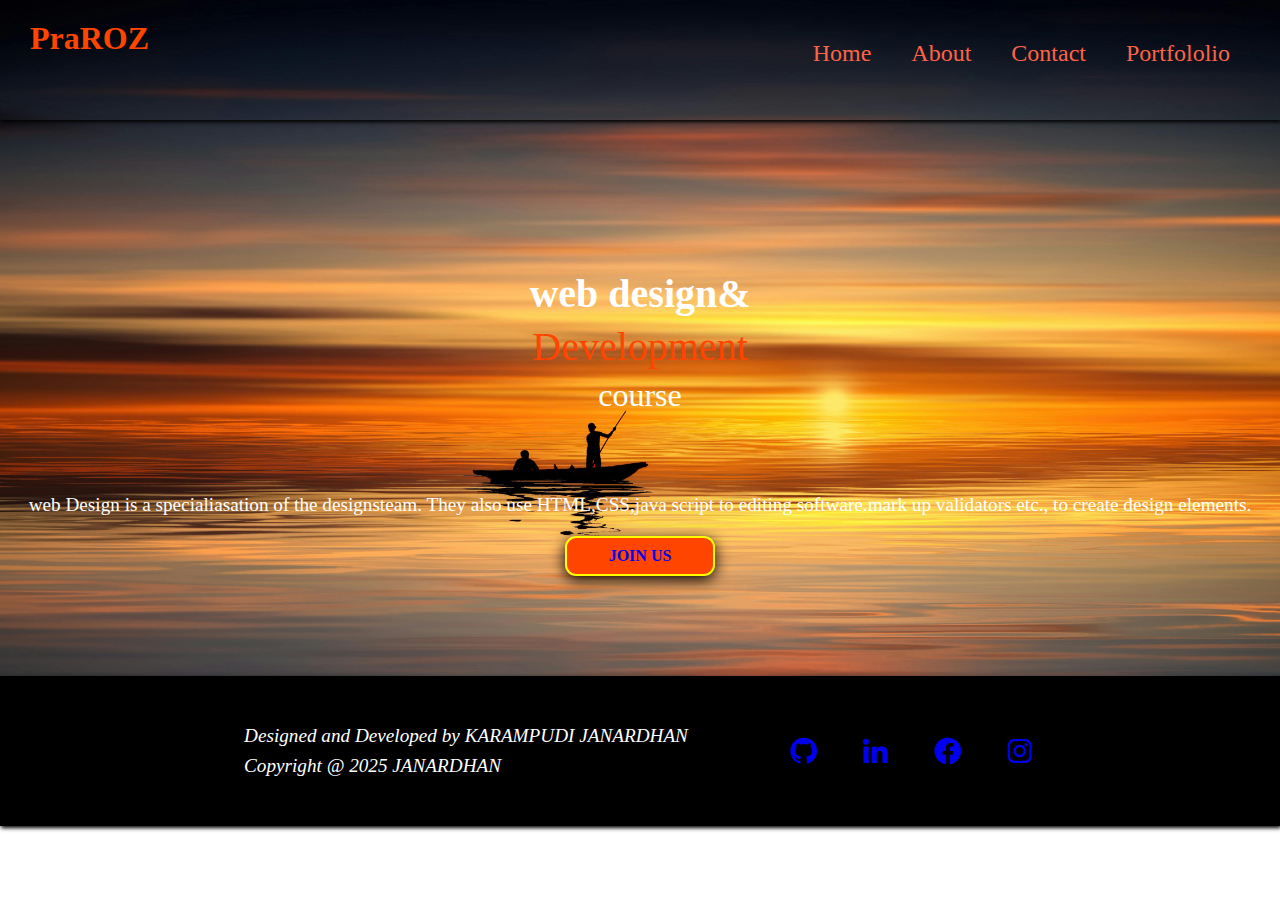
<file: index.html/index.html>
<!DOCTYPE html>
<html lang="en">
<head>
    <meta charset="UTF-8">
    <meta name="viewport" content="width=device-width, initial-scale=1.0">
    <title>Document</title>
    <link href='https://unpkg.com/boxicons@2.1.4/css/boxicons.min.css' rel='stylesheet'>
    <style>
        *{
    margin: 0;
    padding: 0;
    box-sizing: border-box;
    font-family: Cambria, Cochin, Georgia, Times, 'Times New Roman', serif;
}
body{
    background-image: url(janardhana.jpg);
    background-size: cover;
    align-items: center;
    justify-content: center;
    background-repeat: no-repeat;
    background-position: center;

}
header{
    display: flex;
    flex-direction: row;
    flex-wrap: wrap;
    justify-content: space-between;
    width: 100%;
    height: 120px;
    padding: 20px 30px;
    box-shadow: 1px 2px 4px;
    
}
.checkbut {
    font-size: 2.5rem;
    color:tomato;
    display: none;
    float: right;
}
#check{
    display: none;
}
nav{
    display: flex;
    flex-direction: row;
     justify-content: space-between;
   }
   
   nav a{
     font-size: 1.5rem;
     text-decoration: none;
     cursor: pointer;
     color:tomato;
     display: flex;
     padding: 20px;
   
   }
a:hover,a.active{
    background: none;
    color: #0082e6;
}
.tt{
    color: orangered;
    font-size: 2rem;
    font-weight: 600;
    
}
nav a:hover{
    color:lime;
}
.jana{
    width: 180px;
    height: 35px;
    position: relative;
    border: 2px solid orangered;
    background: transparent;
    font-size: 1rem;
    font-weight: 500;
    text-decoration: none;
    margin-left: 20px;
    padding: 10px;
    color: black;
}
.jana:hover{
background-color: aquamarine;
}
.bt{
    width: 100px;
    height: 36px;
    border: 2px solid orangered;
    background-color:white;
    color:black;
    margin-right: 30px;
    font-size: 1rem;
    font-weight: 700;
}
.bt:hover{
    background-color: tomato;
}
.bt:focus{
    outline: none;
}
.jana:focus{
    outline: none;
}
.janardhan{
    color:white;
    font-size: 1.1rem;
    font-weight: 400;  
    display: flex;
    flex-direction: column;
    justify-content: center;
    align-items: center;
    margin-top: 150px;
}
.janardhan p{
    font-size: 1.2rem;
    display: flex;
    justify-content: center;
    padding: 20px 20px;
    gap: 30px;
    justify-items: center;
    margin-top: 60px;
}
.janardhan a{
    text-decoration: none;
}
.aa{
    color:white;
    font-size: 2.5rem;
    font-weight: 600;
}
.bb{
    color:orangered;
    font-size: 2.5rem;
    font-weight: 500;
    line-height: 60px;     
}
.cc{
    color: #fff;
    font-size: 2rem;
    font-weight: 500;
}
.janardhan button{
    width: 150px;
    height: 40px;
    border: 2px solid yellow;
    border-radius: 11px;
    background-color: orangered;
    font-family: 'Segoe UI', Tahoma, Geneva, Verdana, sans-serif;
    font-size: 1rem;
    font-weight: 600;
  box-shadow: 0 4px 15px ;
  animation: shake 0.5s infinite;
}
@keyframes shake {
  0%, 100% { transform: translateX(0); }
  25% { transform: translateX(-5px); }
  50% { transform: translateX(5px); }
  75% { transform: translateX(-5px); }
}


.janardhan button:hover {
  animation: none;
}
.footer{
    display: flex;
    flex-direction: row;
    flex-wrap: wrap;
    justify-content: center;
    align-items: center;
    background-color: black;
    width: 100%;
    margin-top: 100px;
    height: 150px;
    box-shadow: 1px 2px 4px;
}
.footer p{
    color: #fff;
    font-size: 1.2rem;
    font-style: oblique;
    line-height: 30px;

}
.icons-footer{
    display: flex;
    flex-direction: row;
    flex-wrap: wrap;
    justify-content: center;
    justify-content: space-around;
    gap: 40px;
    margin-left: 100px;
}
.icons-footer a{
    font-size: 2rem;
    display: flex;
    justify-content: space-around;
    text-decoration: none;
}


@media only screen and (max-width: 890px) {
    .checkbut {
        font-size: 2.9rem;
        color: tomato;
        display: block;
        position: relative;
        margin-left: 100px;
    }
      .search{
        display: none;
      }
      #check{
        display: none;
      }
      nav{
       display: flex;
       flex-direction: row;
       flex-wrap: wrap;
        position: relative;
          left: -130%;
          transition: all .5s;
          top: 40px;
      }
      nav a{
      font-size: 1.5rem;
      padding: 10px;
      display: flex;
      flex-direction: row;
      flex-wrap: wrap;
      margin-top: 50px;
      color: blue;
    
      
        
      }
      #check:checked~nav{
       left: 0px;
      }
      .janardhan p{
        font-size: 1.1rem;
      }
      .janardhan{
        margin-top: 270px;
    }
    .footer p{
    color: #fff;
    font-size: 1.1rem;
    font-style: oblique;
    padding: 0px 20px;

}
.icons-footer{
    display: flex;
    flex-direction: row;
    flex-wrap: wrap;
    justify-content: center;
    justify-content: space-around;
    gap: 40px;
    margin-left: 0px;
}
.icons-footer a{
    font-size: 2rem;
    display: flex;
    justify-content: space-around;
    text-decoration: none;
    gap: 20px;
}

}
    </style>
</head>
<body>
    <header>
        <h1 class="tt">PraROZ</h1>
        <input type="checkbox" id="check"></input>
        <label for="check" class="checkbut">
        <i class='bx bx-menu'></i>
        </label>
        <nav>
            <a href="index.html">Home</a>
            <a href="index5.html">About</a>
            <a href="index8.html">Contact</a>
            <a href="index10.html">Portfololio</a>
        </nav>
        </header>
    <div class="janardhan">
        <h1 class="aa">web design&</h1>
        <h1 class="bb">Development</h1>
        <h1 class="cc">course</h1>
        <p>web Design is a specialiasation of the designsteam.
        They also use HTML,CSS,java script to editing software.mark up validators etc.,
        to create design elements.</p>
        <button ><a href="index1.html">JOIN US</a></button>
        </div>
<footer class="footer">
   <p> Designed and Developed by KARAMPUDI JANARDHAN<br> Copyright @ 2025 JANARDHAN</p>
   <div class="icons-footer">
   <a href="https://github.com/"> <i class='bx bxl-github'></i></a>
    <a href="https://www.linkedin.com/in/karampudijanardhan/?lipi=urn%3Ali%3Apage%3Ad_flagship3_profile_view_base%3Bq62CykuvS3eGjBbsawhafw%3D%3D"><i class='bx bxl-linkedin' ></i></a>
    <a href="https://www.facebook.com/janardhan.karampodi?mibextid=ZbWKwL"><i class='bx bxl-facebook-circle'></i></a>
    <a href="https://www.instagram.com/invites/contact/?igsh=mcwstenxb99o&utm_content=mne9s7f"><i class='bx bxl-instagram'></i></a>
   </div>
</footer>
</body>
</html>
</file>
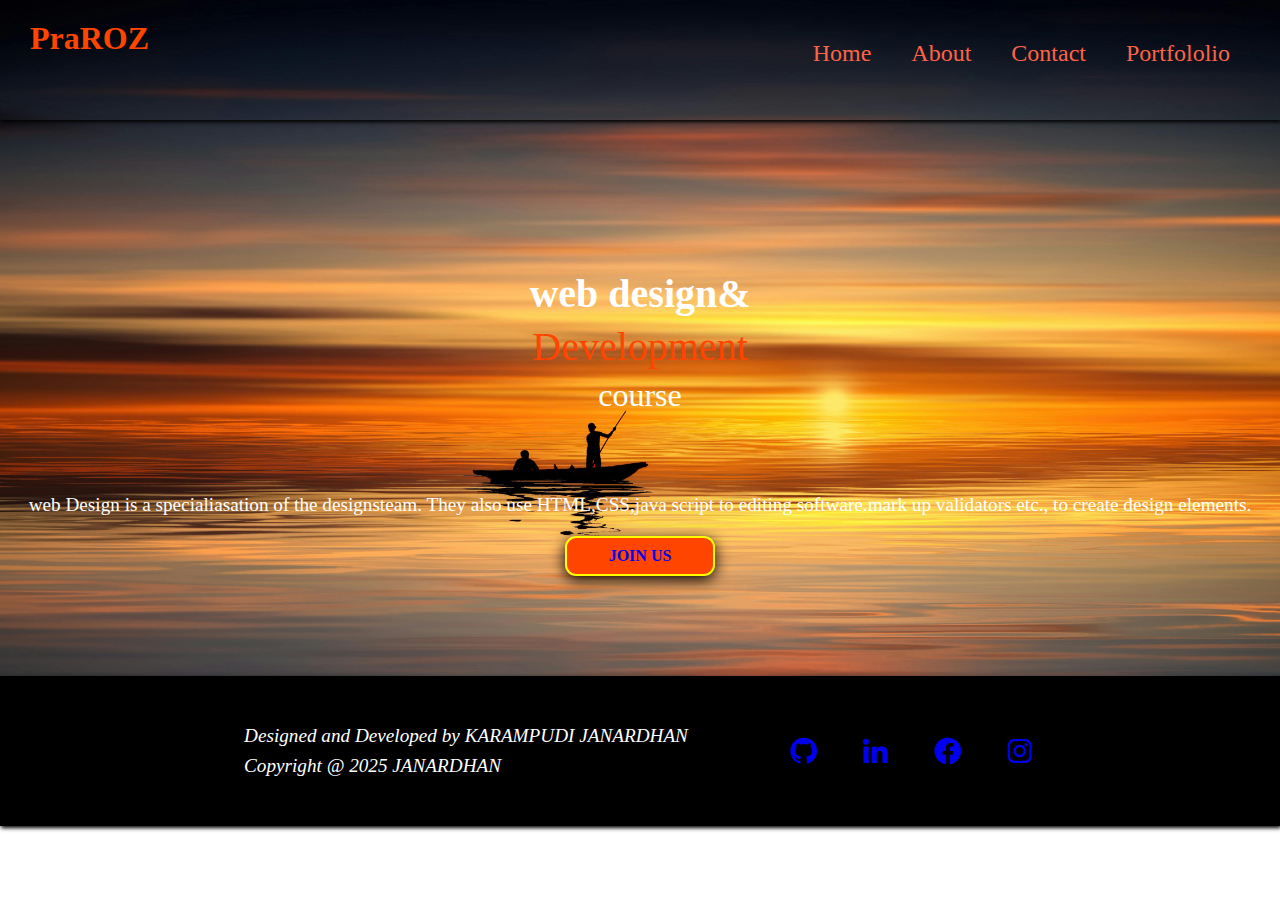
<file: index/index.html>
<!DOCTYPE html>
<html lang="en">
<head>
    <meta charset="UTF-8">
    <meta name="viewport" content="width=device-width, initial-scale=1.0">
    <title>Document</title>
    <link href='https://unpkg.com/boxicons@2.1.4/css/boxicons.min.css' rel='stylesheet'>
    <style>
        *{
    margin: 0;
    padding: 0;
    box-sizing: border-box;
    font-family: Cambria, Cochin, Georgia, Times, 'Times New Roman', serif;
}
body{
    background-image: url(janardhana.jpg);
    background-size: cover;
    align-items: center;
    justify-content: center;
    background-repeat: no-repeat;
    background-position: center;

}
header{
    display: flex;
    flex-direction: row;
    flex-wrap: wrap;
    justify-content: space-between;
    width: 100%;
    height: 120px;
    padding: 20px 30px;
    box-shadow: 1px 2px 4px;
    
}
.checkbut {
    font-size: 2.5rem;
    color:tomato;
    display: none;
    float: right;
}
#check{
    display: none;
}
nav{
    display: flex;
    flex-direction: row;
     justify-content: space-between;
   }
   
   nav a{
     font-size: 1.5rem;
     text-decoration: none;
     cursor: pointer;
     color:tomato;
     display: flex;
     padding: 20px;
   
   }
a:hover,a.active{
    background: none;
    color: #0082e6;
}
.tt{
    color: orangered;
    font-size: 2rem;
    font-weight: 600;
    
}
nav a:hover{
    color:lime;
}
.jana{
    width: 180px;
    height: 35px;
    position: relative;
    border: 2px solid orangered;
    background: transparent;
    font-size: 1rem;
    font-weight: 500;
    text-decoration: none;
    margin-left: 20px;
    padding: 10px;
    color: black;
}
.jana:hover{
background-color: aquamarine;
}
.bt{
    width: 100px;
    height: 36px;
    border: 2px solid orangered;
    background-color:white;
    color:black;
    margin-right: 30px;
    font-size: 1rem;
    font-weight: 700;
}
.bt:hover{
    background-color: tomato;
}
.bt:focus{
    outline: none;
}
.jana:focus{
    outline: none;
}
.janardhan{
    color:white;
    font-size: 1.1rem;
    font-weight: 400;  
    display: flex;
    flex-direction: column;
    justify-content: center;
    align-items: center;
    margin-top: 150px;
}
.janardhan p{
    font-size: 1.2rem;
    display: flex;
    justify-content: center;
    padding: 20px 20px;
    gap: 30px;
    justify-items: center;
    margin-top: 60px;
}
.janardhan a{
    text-decoration: none;
}
.aa{
    color:white;
    font-size: 2.5rem;
    font-weight: 600;
}
.bb{
    color:orangered;
    font-size: 2.5rem;
    font-weight: 500;
    line-height: 60px;     
}
.cc{
    color: #fff;
    font-size: 2rem;
    font-weight: 500;
}
.janardhan button{
    width: 150px;
    height: 40px;
    border: 2px solid yellow;
    border-radius: 11px;
    background-color: orangered;
    font-family: 'Segoe UI', Tahoma, Geneva, Verdana, sans-serif;
    font-size: 1rem;
    font-weight: 600;
  box-shadow: 0 4px 15px ;
  animation: shake 0.5s infinite;
}
@keyframes shake {
  0%, 100% { transform: translateX(0); }
  25% { transform: translateX(-5px); }
  50% { transform: translateX(5px); }
  75% { transform: translateX(-5px); }
}


.janardhan button:hover {
  animation: none;
}
.footer{
    display: flex;
    flex-direction: row;
    flex-wrap: wrap;
    justify-content: center;
    align-items: center;
    background-color: black;
    width: 100%;
    margin-top: 100px;
    height: 150px;
    box-shadow: 1px 2px 4px;
}
.footer p{
    color: #fff;
    font-size: 1.2rem;
    font-style: oblique;
    line-height: 30px;

}
.icons-footer{
    display: flex;
    flex-direction: row;
    flex-wrap: wrap;
    justify-content: center;
    justify-content: space-around;
    gap: 40px;
    margin-left: 100px;
}
.icons-footer a{
    font-size: 2rem;
    display: flex;
    justify-content: space-around;
    text-decoration: none;
}


@media only screen and (max-width: 890px) {
    .checkbut {
        font-size: 2.9rem;
        color: tomato;
        display: block;
        position: relative;
        margin-left: 100px;
    }
      .search{
        display: none;
      }
      #check{
        display: none;
      }
      nav{
       display: flex;
       flex-direction: row;
       flex-wrap: wrap;
        position: relative;
          left: -130%;
          transition: all .5s;
          top: 40px;
      }
      nav a{
      font-size: 1.5rem;
      padding: 10px;
      display: flex;
      flex-direction: row;
      flex-wrap: wrap;
      margin-top: 50px;
      color: blue;
    
      
        
      }
      #check:checked~nav{
       left: 0px;
      }
      .janardhan p{
        font-size: 1.1rem;
      }
      .janardhan{
        margin-top: 270px;
    }
    .footer p{
    color: #fff;
    font-size: 1.2rem;
    font-style: oblique;

}
.icons-footer{
    display: flex;
    flex-direction: row;
    flex-wrap: wrap;
    justify-content: center;
    justify-content: space-around;
    gap: 40px;
    margin-left: 0px;
}
.icons-footer a{
    font-size: 2rem;
    display: flex;
    justify-content: space-around;
    text-decoration: none;
    gap: 20px;
}

}
    </style>
</head>
<body>
    <header>
        <h1 class="tt">PraROZ</h1>
        <input type="checkbox" id="check"></input>
        <label for="check" class="checkbut">
        <i class='bx bx-menu'></i>
        </label>
        <nav>
            <a href="index.html">Home</a>
            <a href="index5.html">About</a>
            <a href="index8.html">Contact</a>
            <a href="index10.html">Portfololio</a>
        </nav>
        </header>
    <div class="janardhan">
        <h1 class="aa">web design&</h1>
        <h1 class="bb">Development</h1>
        <h1 class="cc">course</h1>
        <p>web Design is a specialiasation of the designsteam.
        They also use HTML,CSS,java script to editing software.mark up validators etc.,
        to create design elements.</p>
        <button ><a href="index1.html">JOIN US</a></button>
        </div>
<footer class="footer">
   <p> Designed and Developed by KARAMPUDI JANARDHAN<br> Copyright @ 2025 JANARDHAN</p>
   <div class="icons-footer">
   <a href="https://github.com/"> <i class='bx bxl-github'></i></a>
    <a href="https://www.linkedin.com/in/karampudijanardhan/?lipi=urn%3Ali%3Apage%3Ad_flagship3_profile_view_base%3Bq62CykuvS3eGjBbsawhafw%3D%3D"><i class='bx bxl-linkedin' ></i></a>
    <a href="https://www.facebook.com/janardhan.karampodi?mibextid=ZbWKwL"><i class='bx bxl-facebook-circle'></i></a>
    <a href="https://www.instagram.com/invites/contact/?igsh=mcwstenxb99o&utm_content=mne9s7f"><i class='bx bxl-instagram'></i></a>
   </div>
</footer>
</body>
</html>
</file>
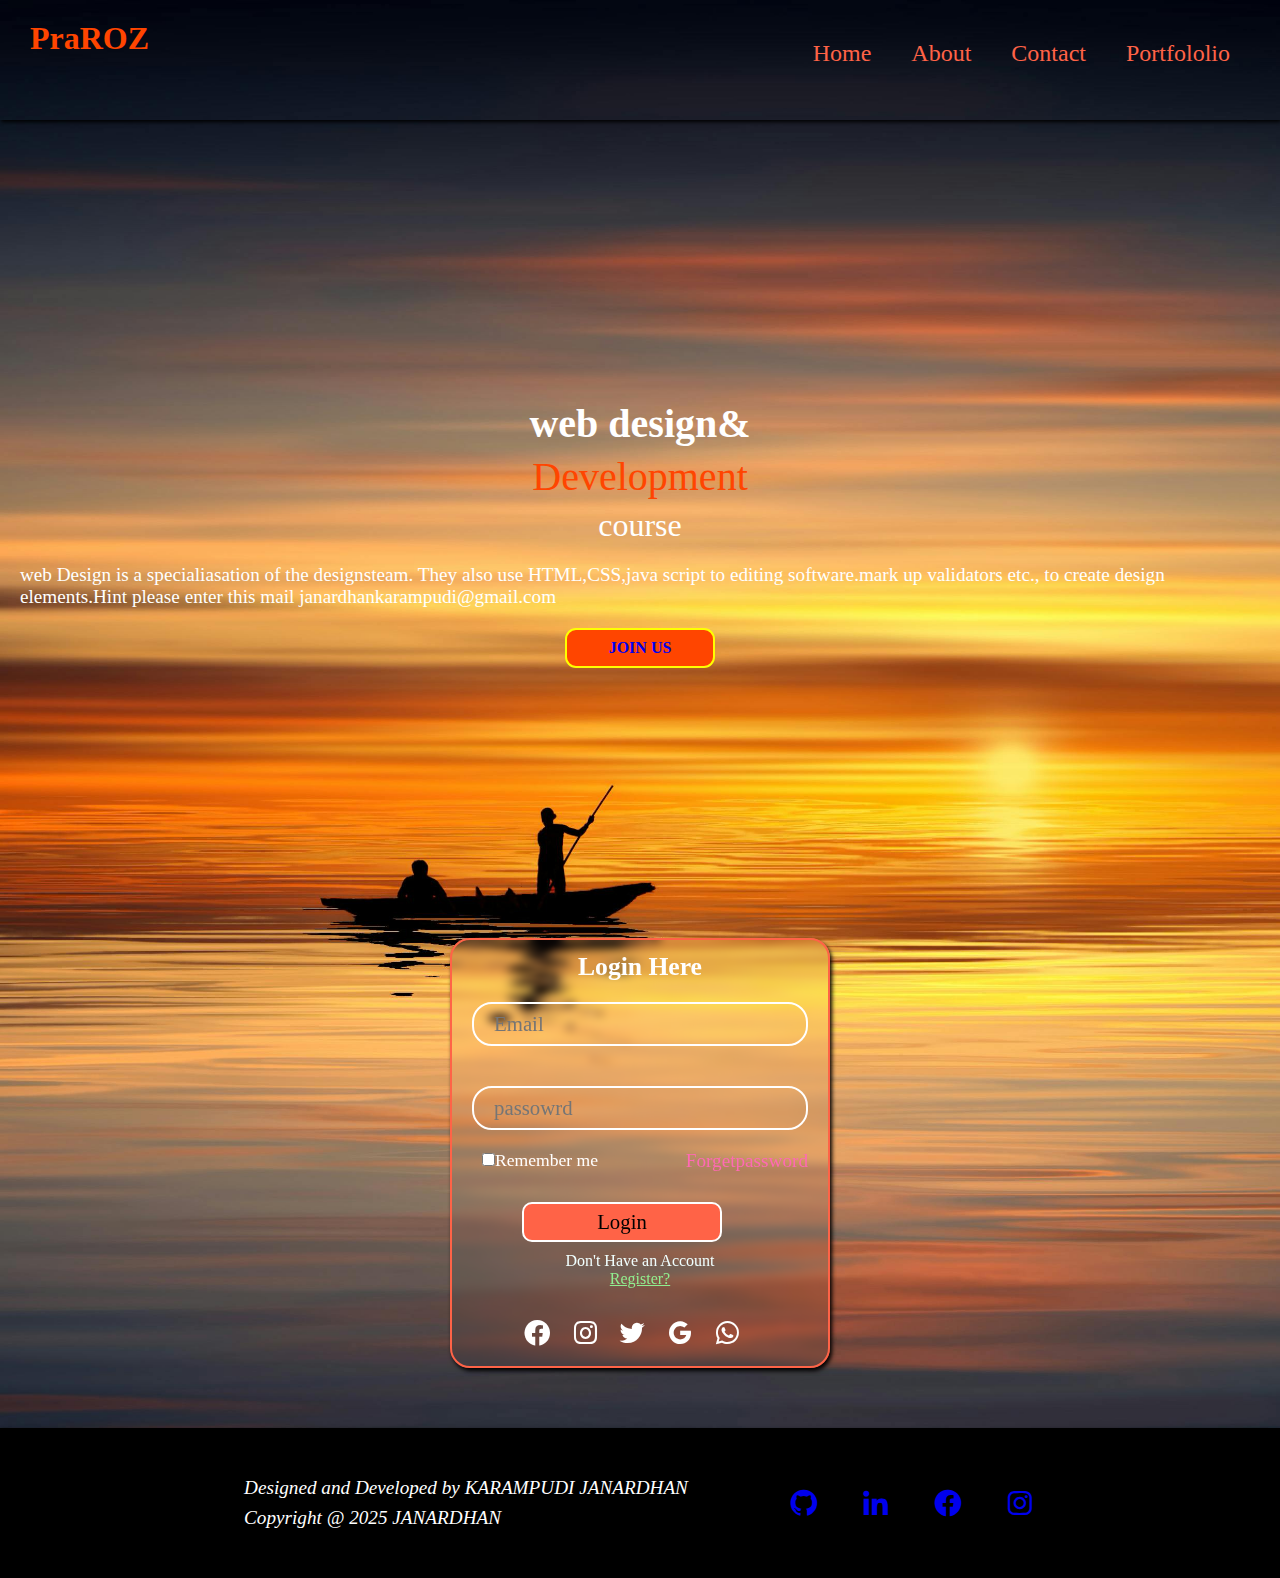
<file: index.html/index1.html>
<!DOCTYPE html>
<html lang="en">
<head>
    <meta charset="UTF-8">
    <meta name="viewport" content="width=device-width, initial-scale=1.0">
    <title>Document</title>
    <link href='https://unpkg.com/boxicons@2.1.4/css/boxicons.min.css' rel='stylesheet'>
    <link rel="stylesheet" href="style.css">
</head>
<body>
    <header>
        <h1 class="tt">PraROZ</h1>
        <input type="checkbox" id="check"></input>
        <label for="check" class="checkbut">
        <i class='bx bx-menu'></i>
        </label>
        <nav>
            <a href="index.html">Home</a>
            <a href="index5.html">About</a>
            <a href="index8.html">Contact</a>
            <a href="index10.html">Portfololio</a>
        </nav>
    </header>
    <div class="janardhan">
        <h1 class="aa">web design&</h1>
        <h1 class="bb">Development</h1>
        <h1 class="cc">course</h1>
        <p>web Design is a specialiasation of the designsteam.
        They also use HTML,CSS,java script to editing software.mark up validators etc.,
        to create design elements.Hint please enter this mail janardhankarampudi@gmail.com</p>
        <button ><a href="index1.html">JOIN US</a></button>
        </div>
        <div class="login">
    <div class="sri7">
        <form action="#">
            <h2>Login Here</h2>
            <div class="jana1">
            <input type="text" placeholder="Email" required id="email">
            </div>
            <div class="jana1">
                <input type="password" placeholder="passowrd" required id="passowrd">
            </div>
            <div class="remember">
                <label><input type="checkbox">Remember me</label>
                <a href="index11.html">Forgetpassword</a>
            </div>
            <button class="dd" onclick="Fun()">Login</button>
            <div class="register">
                <p>Don't Have an Account</p>
                <a href="index4.html">Register?</a>
            </div>
            <div class="sticker">
               <a href="https://www.facebook.com/janardhan.karampodi?mibextid=ZbWKwL"> <i class='bx bxl-facebook-circle'></i></a>
              <a href="https://www.instagram.com/invites/contact/?igsh=mcwstenxb99o&utm_content=mne9s7f">  <i class='bx bxl-instagram'></i></a>
               <a href="janardhankarampudi@gmail.com"> <i class='bx bxl-twitter'></i></a>
               <a href="janardhankarampudi@gmail.com"> <i class='bx bxl-google'></i></a>
               <a href="9121971848"> <i class='bx bxl-whatsapp'></i></a>
            </div>
        </form>
    </div>
        </div>
    </div>
    <footer class="footer">
       <p> Designed and Developed by KARAMPUDI JANARDHAN<br> Copyright @ 2025 JANARDHAN</p>
       <div class="icons-footer">
       <a href="https://github.com/"> <i class='bx bxl-github'></i></a>
        <a href="https://www.linkedin.com/in/karampudijanardhan/?lipi=urn%3Ali%3Apage%3Ad_flagship3_profile_view_base%3Bq62CykuvS3eGjBbsawhafw%3D%3D"><i class='bx bxl-linkedin' ></i></a>
        <a href="https://www.facebook.com/janardhan.karampodi?mibextid=ZbWKwL"><i class='bx bxl-facebook-circle'></i></a>
        <a href="https://www.instagram.com/invites/contact/?igsh=mcwstenxb99o&utm_content=mne9s7f"><i class='bx bxl-instagram'></i></a>
       </div>
    </footer>
    <script src="index14.js"></script>
</body>
</html>
</file>
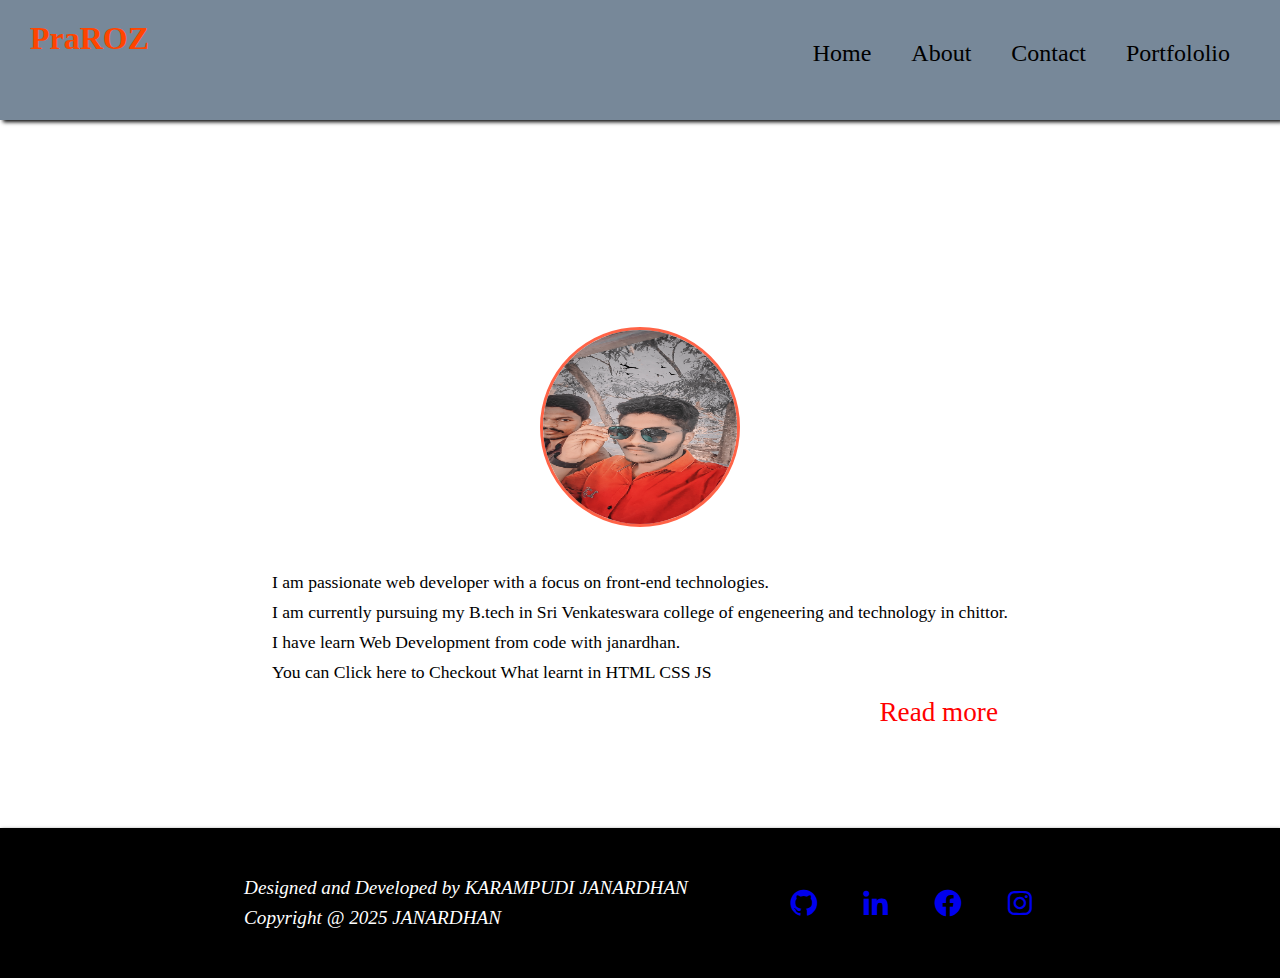
<file: index.html/index10.html>
<!DOCTYPE html>
<html lang="en">
<head>
    <meta charset="UTF-8">
    <meta name="viewport" content="width=device-width, initial-scale=1.0">
    <title>Document</title>
    <link href='https://unpkg.com/boxicons@2.1.4/css/boxicons.min.css' rel='stylesheet'>
    <style>
        *{
    margin: 0;
    padding: 0;
    box-sizing: border-box;
    font-family: Cambria, Cochin, Georgia, Times, 'Times New Roman', serif;
}
body{
    background-color: white;
    background-size: cover;
    align-items: center;
    justify-content: center;
    background-repeat: no-repeat;
    background-position: center;
}
header{
    display: flex;
    flex-direction: row;
    flex-wrap: wrap;
    justify-content: space-between;
    width: 100%;
    height: 120px;
    background-color: lightslategray;
    box-shadow: 3px 2px 4px;
    padding: 20px 30px;
    
}
.checkbut {
    font-size: 2.5rem;
    color: black;
    display: none;
    float: right;
}
#check{
    display: none;
}
nav{
    display: flex;
    flex-direction: row;
     justify-content: space-between;
   }
   
   nav a{
     font-size: 1.5rem;
     text-decoration: none;
     cursor: pointer;
     color:black;
     display: flex;
     padding: 20px;
   
   }
a:hover,a.active{
    background: none;
    color: #0082e6;
}
.tt{
    color: orangered;
    font-size: 2rem;
    font-weight: 600;
    
}
nav a:hover{
    color:lime;
}
.KARAMPUDI{
    display: flex;
    flex-direction: row;
    flex-wrap: wrap;
    justify-content: center;
    justify-items: center;
}
.sri h1{
color: tomato;
text-align: center;
margin-top: 150px;
}
.page{
display: flex;
flex-direction: row;
justify-content: center;
margin-top: 20px;
}
.page img{
    width: 200px;
    height: 200px;
    border: 3px solid tomato;
    border-radius: 50%;
align-items: center;
}
.contant {
line-height: 30px;
display: flex;
flex-direction: row;
flex-wrap: wrap;
padding-top: 10px 20px;
color:black;
justify-content: center;
align-items: center;
margin-top: 30px;
}
.contant p{
    font-size: 1.1rem;
    padding: 10px 20px;
}
.sri a{
    text-align: center;
    text-decoration: none;
    font-size: 1.7rem;
    font-weight: 500;
    color:red;
    float: right;
    margin-right: 30px;
}
.sri a:hover{
    color: fuchsia;
}
.footer{
    display: flex;
    flex-direction: row;
    flex-wrap: wrap;
    justify-content: center;
    align-items: center;
    background-color: black;
    width: 100%;
    margin-top: 100px;
    height: 150px;
    box-shadow: 1px 2px 4px;
}
.footer p{
    color: #fff;
    font-size: 1.2rem;
    font-style: oblique;
    line-height: 30px;

}
.icons-footer{
    display: flex;
    flex-direction: row;
    flex-wrap: wrap;
    justify-content: center;
    justify-content: space-around;
    gap: 40px;
    margin-left: 100px;
}
.icons-footer a{
    font-size: 2rem;
    display: flex;
    justify-content: space-around;
    text-decoration: none;
}
@keyframes fadeIn {
  from { opacity: 0; transform: translateY(20px); }
  to { opacity: 1; transform: translateY(0); }
}

span {
  font-size: 1.6rem;
  font-weight: bold;
  color: #ff4b2b;
  opacity: 0;
  display: inline-block;
}

span:nth-child(1) { animation: fadeIn 1s forwards 0.1s; }
span:nth-child(2) { animation: fadeIn 1s forwards 0.2s; }
span:nth-child(3) { animation: fadeIn 1s forwards 0.3s; }
span:nth-child(4) { animation: fadeIn 1s forwards 0.4s; }
span:nth-child(5) { animation: fadeIn 1s forwards 0.5s; }
span:nth-child(6) { animation: fadeIn 1s forwards 0.6s; }
span:nth-child(7) { animation: fadeIn 1s forwards 0.7s; }
span:nth-child(8) { animation: fadeIn 1s forwards 0.8s; }
span:nth-child(9) { animation: fadeIn 1s forwards 0.9s; }
span:nth-child(10) { animation: fadeIn 1s forwards 0.1s; }
span:nth-child(11) { animation: fadeIn 1s forwards 0.2s; }
span:nth-child(12) { animation: fadeIn 1s forwards 0.3s; }
span:nth-child(13) { animation: fadeIn 1s forwards 0.4s; }
span:nth-child(14) { animation: fadeIn 1s forwards 0.5s; }
span:nth-child(15) { animation: fadeIn 1s forwards 0.6s; }
span:nth-child(16) { animation: fadeIn 1s forwards 0.7s; }
span:nth-child(17) { animation: fadeIn 1s forwards 0.8s; }
span:nth-child(18) { animation: fadeIn 1s forwards 0.9s; }

@media only screen and (max-width: 890px) {
    .checkbut {
        font-size: 2.9rem;
        color: black;
        display: block;
        position: relative;
        margin-left: 100px;
    }
    .sri h1{
        margin-top: 250px;
    }
      .search{
        display: none;
      }
      #check{
        display: none;
      }
      nav{
       display: flex;
       flex-direction: row;
       flex-wrap: wrap;
        position: relative;
          left: -130%;
          transition: all .5s;
          top: 40px;
      }
      nav a{
      font-size: 1.2rem;
      padding: 10px;
      display: flex;
      flex-direction: row;
      flex-wrap: wrap;
      margin-top: 50px;
    
      
        
      }
      #check:checked~nav{
       left: 0px;
      }
      .contant p{
    font-size:1rem;
    padding: 20px;
}
.icons-footer{
    margin-left: 0px;
}
.footer p{
    font-size: 1.1rem;
    padding: 0px 20px;
}

    </style>
</head>
<body>
    <body>
        <header>
            <h1 class="tt">PraROZ</h1>
            <input type="checkbox" id="check"></input>
            <label for="check" class="checkbut">
            <i class='bx bx-menu'></i>
            </label>
            <nav>
                <a href="index.html">Home</a>
                <a href="index5.html">About</a>
                <a href="index8.html">Contact</a>
                <a href="index10.html">Portfololio</a>
            </nav>
            </header>
        <div class="KARAMPUDI">
        <div class="sri">
            <h1>
                    <span>K</span><span>A</span><span>R</span><span>A</span><span>M</span><span>P</span><span>U</span><span>D</span><span>I</span>
                <span>J</span><span>A</span><span>N</span><span>A</span><span>R</span><span>D</span><span>H</span><span>A</span><span>N</span>
              </h1>
              
        <div class="page">
        <img src="janardhan5.jpg" alt="image" >
        </div>
        <div class="contant">
        <p>I am passionate web developer with a focus on front-end technologies.<br>I am currently pursuing 
            my B.tech in Sri Venkateswara college of engeneering and technology in chittor.<br> I have
             learn Web Development from code with janardhan.<br>You can 
             Click here to Checkout What learnt in HTML CSS JS</p>
        </div>
             <a href="index9.html">Read more</a>
             </div> 
        </div>
        <footer class="footer">
            <p> Designed and Developed by KARAMPUDI JANARDHAN<br> Copyright @ 2025 JANARDHAN</p>
            <div class="icons-footer">
            <a href="https://github.com/"> <i class='bx bxl-github'></i></a>
             <a href="https://www.linkedin.com/in/karampudijanardhan/?lipi=urn%3Ali%3Apage%3Ad_flagship3_profile_view_base%3Bq62CykuvS3eGjBbsawhafw%3D%3D"><i class='bx bxl-linkedin' ></i></a>
             <a href="https://www.facebook.com/janardhan.karampodi?mibextid=ZbWKwL"><i class='bx bxl-facebook-circle'></i></a>
             <a href="https://www.instagram.com/invites/contact/?igsh=mcwstenxb99o&utm_content=mne9s7f"><i class='bx bxl-instagram'></i></a>
            </div>
            </footer>
</body>
</html>
</file>
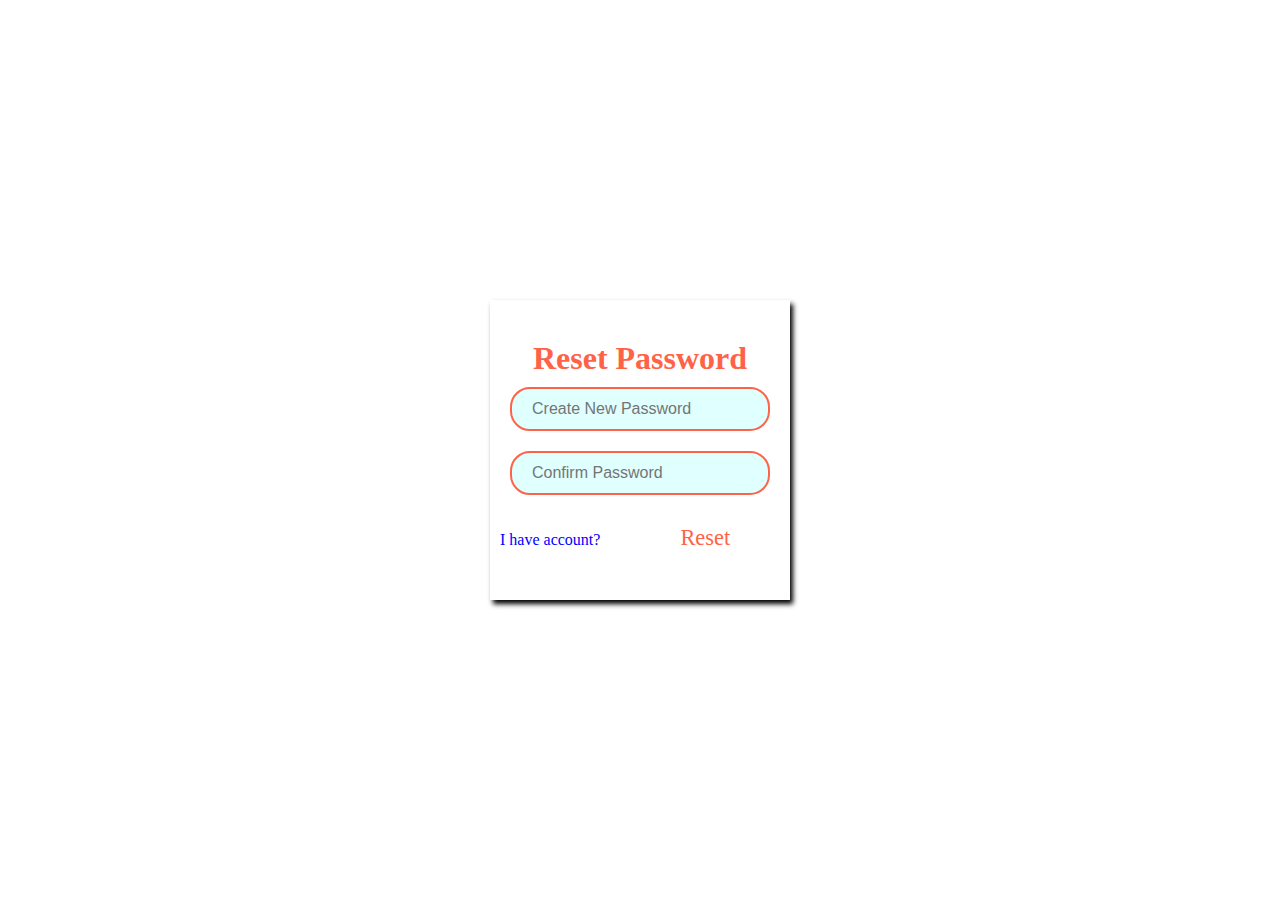
<file: index.html/index11.html>
<!DOCTYPE html>
<html lang="en">
<head>
    <meta charset="UTF-8">
    <meta name="viewport" content="width=device-width, initial-scale=1.0">
    <title>Document</title>
    <style>
        *{
            margin: 0;
            padding: 0;
            box-sizing: border-box;
        }
        body{
            align-items: center;
            justify-content: center;
            height: 100vh;
            display: flex;
        }
        
        .jana{
            width: 300px;
            height: 300px;
            box-shadow: 3px 4px 5px;
        
        }
        .jana h1{
            color: tomato;
            text-align: center;
            padding-top: 40px;
        }
        .jana1{
            width: 100%;
            display: flex;
            flex-direction: row;
             padding: 10px 20px;
        }
        .jana1 input{
            width: 100%;
            height: 40px;
            border: 2px solid tomato;
            border-radius: 20px;
            padding: 20px;
            font-size: 1rem;
            font-weight: 500;
            background-color: lightcyan;
        }
        .jan2 p{
            color: blue;
            padding: 20px 10px;
        }
        .jan2 p:hover{
         color:red;
        }
        .jan2 a{
            font-size: 1.4rem;
            font-weight: 400;
            text-decoration: none;
            color: tomato;
            padding-left: 80px;
        }
        .jan2 a:hover{
            color: blue;
        }
    </style>
</head>
<body>
    <div class="Rest">
    <div class="jana">
        <h1>Reset Password</h1>
       <div class="jana1">
        <input type="password" id="passowrd" placeholder="Create New Password">
       </div>
       <div class="jana1">
        <input type="password" id="confirm" placeholder="Confirm Password">
       </div>
       <div class="jan2">
       <p>I have account?<a onclick="res()">Reset</p>
       </div>
    </div>
    </div>
    <script src="index17.js"></script>
</body>
</html>
</file>
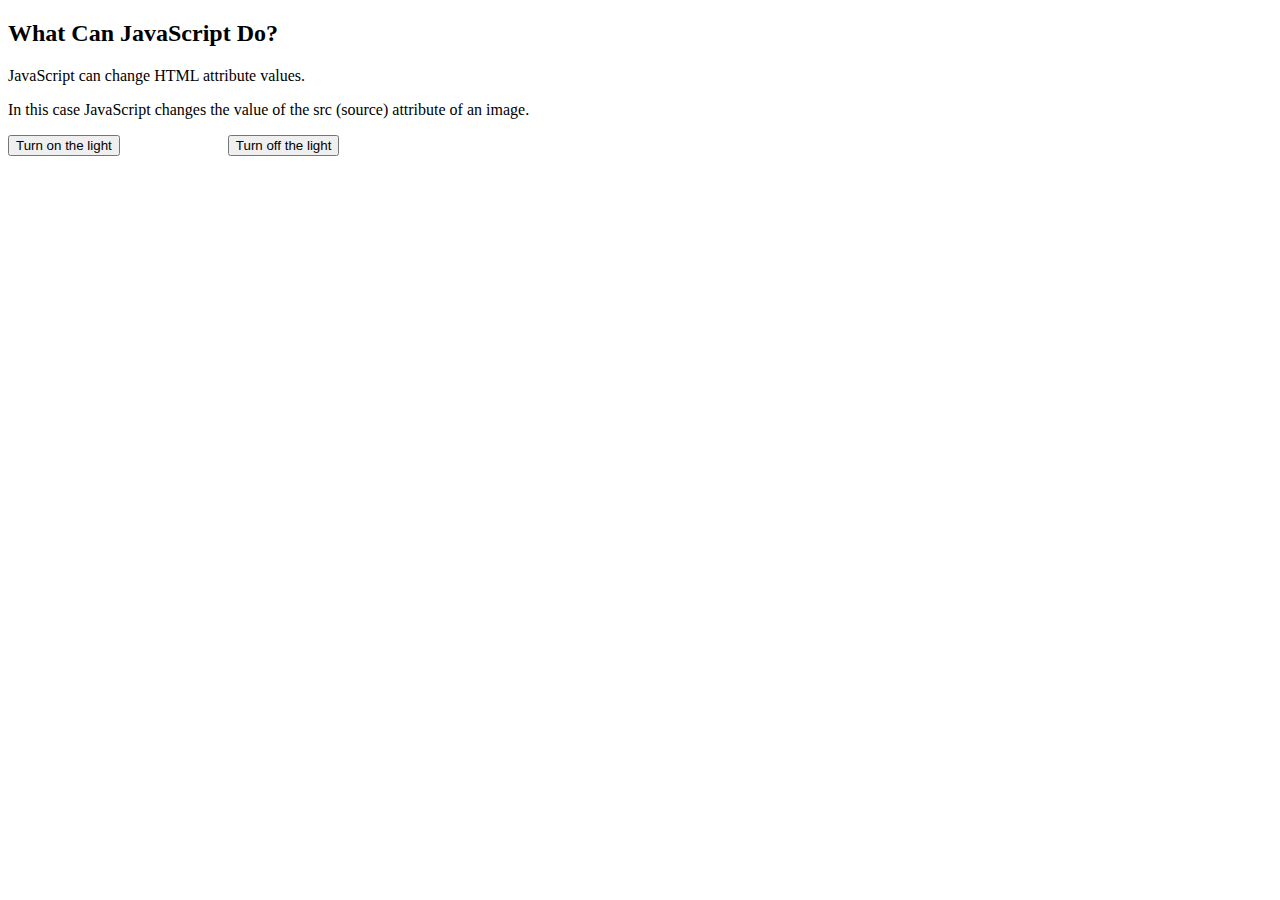
<file: index.html/index13.html>
<!DOCTYPE html>
<html lang="en">
<head>
    <meta charset="UTF-8">
    <meta name="viewport" content="width=device-width, initial-scale=1.0">
    <title>Document</title>
</head>
<body>
    <h2>What Can JavaScript Do?</h2>

<p>JavaScript can change HTML attribute values.</p>

<p>In this case JavaScript changes the value of the src (source) attribute of an image.</p>

<button onclick="document.getElementById('myImage').src='pic_bulbon.gif'">Turn on the light</button>

<img id="myImage" style="width:100px">

<button onclick="document.getElementById('myImage').src='pic_bulboff.gif'">Turn off the light</button>

</body>
</html>
</file>
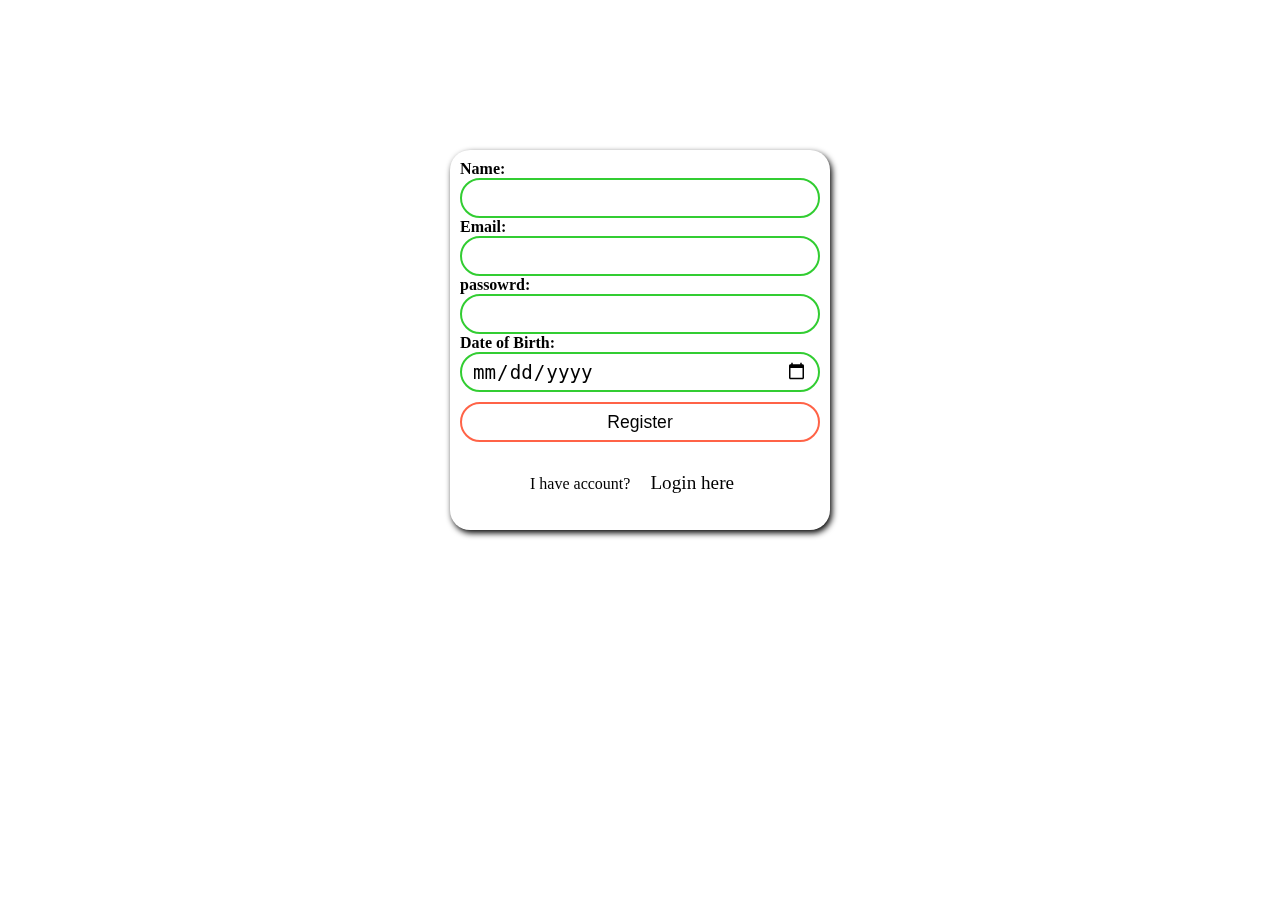
<file: index.html/index4.html>
<!DOCTYPE html>
<html lang="en">
<head>
    <meta charset="UTF-8">
    <meta name="viewport" content="width=device-width, initial-scale=1.0">
    <title>Document</title>
    <style>
        *{
            margin: 0px;
            padding: 0px;
            box-sizing: border-box;
        }
        body{
            align-items: center;
            display: flex;
            justify-content: center;
            
        }
        .registrastion{
    display: flex;
    justify-content: center;
    align-items: center;
    margin-top: 150px;
}
.sri{
    width: 380px;
    height: 380px;
    align-items: center;
    justify-content: center;
    padding: 10px;
    backdrop-filter: blur(10px);
    box-shadow: 2px 3px 6px;
    border-radius: 20px;
}
.sri input{
    width: 100%;
    height: 40px;
    border: 2px solid limegreen;
    border-radius: 20px;
    padding: 10px;
    background-color:transparent;
    font-size: 1.2rem;
    font-weight: 400;
}
.rigi{
    width: 100%;
    height: 40px;
    margin-top: 10px;
    border: 2px solid tomato;
    border-radius: 20px;
    font-size: 1.1rem;
    font-weight: 500;
    background-color: transparent;
}
.rigi a{
    text-decoration: none;
}
.paragraph{
    color: black;
    justify-content: space-between;
    margin-top: 10px;
    padding: 20px 70px;
}
.paragraph:hover{
    color:orangered;
}
.paragraph a{
    margin-left: 20px;
    text-decoration: none; 
    font-size: 1.2rem;
    font-weight: 400;
    color: black;
}
.paragraph a:hover{
    color:tomato;
}
    </style>
</head>
<body>
    <div class="registrastion">
    <div class="sri">
    <form></form>
    <div class="sri1">
        <b>Name:</b>
         <input type="text" id="name" required>
         </div>
         <div class="sri1">
         <b>Email:</b>
         <input type="email" id="email" required>
         </div>
         <div class="sri1">
            <b>passowrd:</b>
            <input type="password" id="passowrd" >
         </div>
         <div class="sri1">
        <b>Date of Birth:</b>
        <input type="date"  id="date">
         </div>
         <button class="rigi" id="nani" onclick="regi()">Register</button>
         <div class="paragraph">
            <p>I have account?<a href="index1.html">Login here</a></p>
         </div>
        </form>
        </div>
    </div>
        <script src="index19.js"></script>
</body>
</html>
</file>
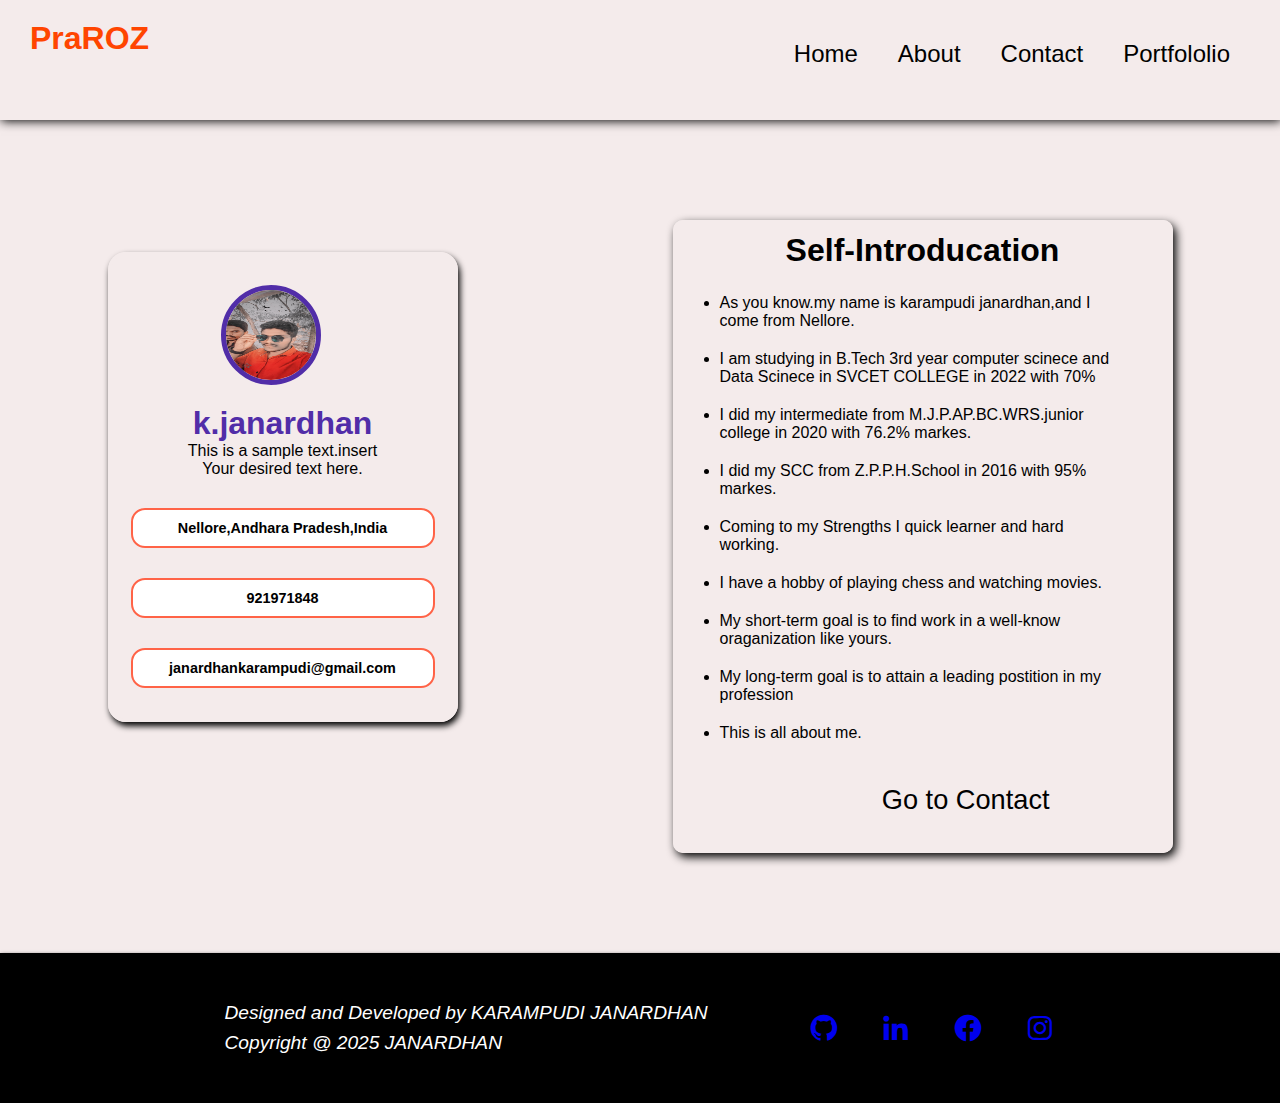
<file: index.html/index5.html>
<!DOCTYPE html>
<html lang="en">
<head>
    <meta charset="UTF-8">
    <meta name="viewport" content="width=device-width, initial-scale=1.0">
    <title>Document</title>
    <link href='https://unpkg.com/boxicons@2.1.4/css/boxicons.min.css' rel='stylesheet'>
    <style>
        *{
            margin: 0;
            padding: 0;
            box-sizing: border-box;
            font-family: 'Trebuchet MS', 'Lucida Sans Unicode', 'Lucida Grande', 'Lucida Sans', Arial, sans-serif;
        }
        body{
            background-color:rgb(244, 235, 235);
            background-size: cover;
    align-items: center;
    justify-content: center;
    background-repeat: no-repeat;
    background-position: center;
        }
        header{
    display: flex;
    flex-direction: row;
    flex-wrap: wrap;
    justify-content: space-between;
    width: 100%;
    height: 120px;
    background-color: rgb(244, 235, 235);
    box-shadow: 1px 1px 10px;
    padding: 20px 30px;
    
}
.checkbut {
    font-size: 2.5rem;
    color: black;
    display: none;
    float: right;
}
#check{
    display: none;
}
nav{
    display: flex;
    flex-direction: row;
     justify-content: space-between;
   }
   
   nav a{
     font-size: 1.5rem;
     text-decoration: none;
     cursor: pointer;
     color:black;
     display: flex;
     padding: 20px;
   
   }
a:hover,a.active{
    background: none;
    color: #0082e6;
}
.tt{
    color: orangered;
    font-size: 2rem;
    font-weight: 600;
    
}
nav a:hover{
    color:lime;
}
        .janardhan{
            display: flex;
            justify-content: center;
            flex-direction: row;
            flex-wrap: wrap;
            align-items: center;
            justify-content:space-around;
        }
        .jana{
            height: 470px;
            width: 350px;
            border: 3px solid rgb(244, 235, 235);
            box-shadow: 2px 4px 6px;
            border-radius: 18px;
            display: flex;
            flex-direction: column;
            padding: 10px 20px;
            justify-content: center;
            animation: rotate 2s linear infinite;
        }
        @keyframes rotate {
  from { transform: rotate(0deg); }
  to { transform: rotate(14deg); }
}
.jana:hover{
    transform: none;
    animation: none;
}

        .jana img{
            width: 100px;
            height: 100px;
            border: 5px solid #512da8;
            border-radius: 50%;
            margin-bottom: 20px;
            margin-left: 90px;
        }
        .jana h1{
            text-align: center;
            color: #512da8;
            font-weight: 600;
        }
        .jana p{
            text-align: center;
        }
        .jana1 p{
            margin-top: 30px;
            border: 2px solid tomato;
            border-radius: 14px;
            width: 100%;
            height: 40px;
            text-align: center;
            cursor: pointer;
            padding-top: 10px;
            font-size: 0.9rem;
            font-weight: 600;
            background-color: white;
        }
        .jana1 p:hover{
            background-color:lightskyblue;
        }
        .self {
            width: 500px;
            border:2px solid rgb(244, 235, 235);
            border-radius: 10px;
            box-shadow: 3px 4px 10px;
            display: flex;
            flex-direction: row;
            flex-wrap:wrap ;
            margin-top: 100px;
            padding: 10px 20px;
            justify-content: center;
            animation: glow 1.5s infinite alternate;
        }
        @keyframes glow {
  0%, 100% { box-shadow: 0 0 10px #ff416c; }
  50% { box-shadow: 0 0 20px #ff4b2b, 0 0 40px #ff416c; }
}
.self:hover{
    animation: none;
}



        .self h1{
            color:black;

        }
        .jana5{
            padding: 25px;
            display: flex;
            flex-direction: row;
            flex-wrap: wrap;
            font-size: 1rem;
            font-weight: 400;
            font-family: Impact, Haettenschweiler, 'Arial Narrow Bold', sans-serif;
            color: black;
            gap: 20px;
            float: left;
        }
        .nn li{
            display: flex;
            justify-content: center;
            align-items: center;
        }
        .nn a{
        color: black;
        text-decoration: none;
        font-size: 1.7rem;
        font-weight: 500;
        margin-top: 60px;
        padding: 0px -20px;
        }
        .nn a:hover{
            color: tomato;
        }
        .intro{
            display: flex;
            flex-direction: row;
            flex-wrap: wrap;
            justify-content: center;
        }
        .footer{
    display: flex;
    flex-direction: row;
    flex-wrap: wrap;
    justify-content: center;
    align-items: center;
    background-color: black;
    width: 100%;
    margin-top: 100px;
    height: 150px;
    box-shadow: 1px 2px 4px;
}
.footer p{
    color: #fff;
    font-size: 1.2rem;
    font-style: oblique;
    line-height: 30px;

}
.icons-footer{
    display: flex;
    flex-direction: row;
    flex-wrap: wrap;
    justify-content: center;
    justify-content: space-around;
    gap: 40px;
    margin-left: 100px;
}
.icons-footer a{
    font-size: 2rem;
    display: flex;
    justify-content: space-around;
    text-decoration: none;
}


@media only screen and (max-width: 890px) {
    .checkbut {
        font-size: 2.9rem;
        color: black;
        display: block;
        position: relative;
        margin-left: 100px;
    }
      .search{
        display: none;
      }
      #check{
        display: none;
      }
      nav{
       display: flex;
       flex-direction: row;
       flex-wrap: wrap;
        position: relative;
          left: -130%;
          transition: all .5s;
          top: 40px;
      }
      nav a{
      font-size: 1.2rem;
      padding: 10px;
      display: flex;
      flex-direction: row;
      flex-wrap: wrap;
      margin-top: 50px;
    
      
        
      }
      #check:checked~nav{
       left: 0px;
      }
      .janardhan{
        margin-top: 240px;
      }
      .icons-footer{
        margin-left: 0px;
      }
      .footer p{
        font-size: 1.1rem;
        padding: 0px 20px;
      }
}
    </style>
</head>
<body>

    <header>
        <h1 class="tt">PraROZ</h1>
        <input type="checkbox" id="check"></input>
        <label for="check" class="checkbut">
        <i class='bx bx-menu'></i>
        </label>
        <nav>
            <a href="index.html">Home</a>
            <a href="index5.html">About</a>
            <a href="index8.html">Contact</a>
            <a href="index10.html">Portfololio</a>
        </nav>
        </header>
    <div class="janardhan">
    <div class="jana">
        <img src="janardhan5.jpg">
    <h1>k.janardhan</h1>
    <p>This is a sample text.insert<br>Your desired text here.</p>
    <div class="jana1">
        <div>
            <p>Nellore,Andhara Pradesh,India</p>
        </div>
        <div>
            <p>921971848</p>
        </div>
        <div>
           <p>janardhankarampudi@gmail.com</p> 
        </div>
    </div>
    </div>
    <div class="self">
        <h1>Self-Introducation</h1>
        <ul class="jana5">
            <li>As you know.my name is karampudi janardhan,and I come from Nellore.</li>
            <li>I am studying in B.Tech 3rd year computer scinece and Data Scinece in SVCET COLLEGE in 2022 with 70%</li>
            <li>I did my intermediate from M.J.P.AP.BC.WRS.junior college in 2020 with 76.2% markes.</li>
            <li>I did my SCC from Z.P.P.H.School in 2016 with 95% markes.</li>
            <li>Coming to my Strengths I quick learner and hard working.</li>
            <li>I have a hobby of playing chess and watching movies.</li>
            <li>My short-term goal is to find work in a well-know oraganization like yours.</li>
            <li>My long-term goal is to attain a leading postition in my profession</li>
            <li>This is all about me.</li>
            <div class="nn">
            <li><a href="index8.html">Go to Contact</a></li>
            </div>
        </ul>
        </div>
    </div>
</div>
<footer class="footer">
    <p> Designed and Developed by KARAMPUDI JANARDHAN<br> Copyright @ 2025 JANARDHAN</p>
    <div class="icons-footer">
    <a href="https://github.com/"> <i class='bx bxl-github'></i></a>
     <a href="https://www.linkedin.com/in/karampudijanardhan/?lipi=urn%3Ali%3Apage%3Ad_flagship3_profile_view_base%3Bq62CykuvS3eGjBbsawhafw%3D%3D"><i class='bx bxl-linkedin' ></i></a>
     <a href="https://www.facebook.com/janardhan.karampodi?mibextid=ZbWKwL"><i class='bx bxl-facebook-circle'></i></a>
     <a href="https://www.instagram.com/invites/contact/?igsh=mcwstenxb99o&utm_content=mne9s7f"><i class='bx bxl-instagram'></i></a>
    </div>
    </footer>
</body>
</html>
</file>
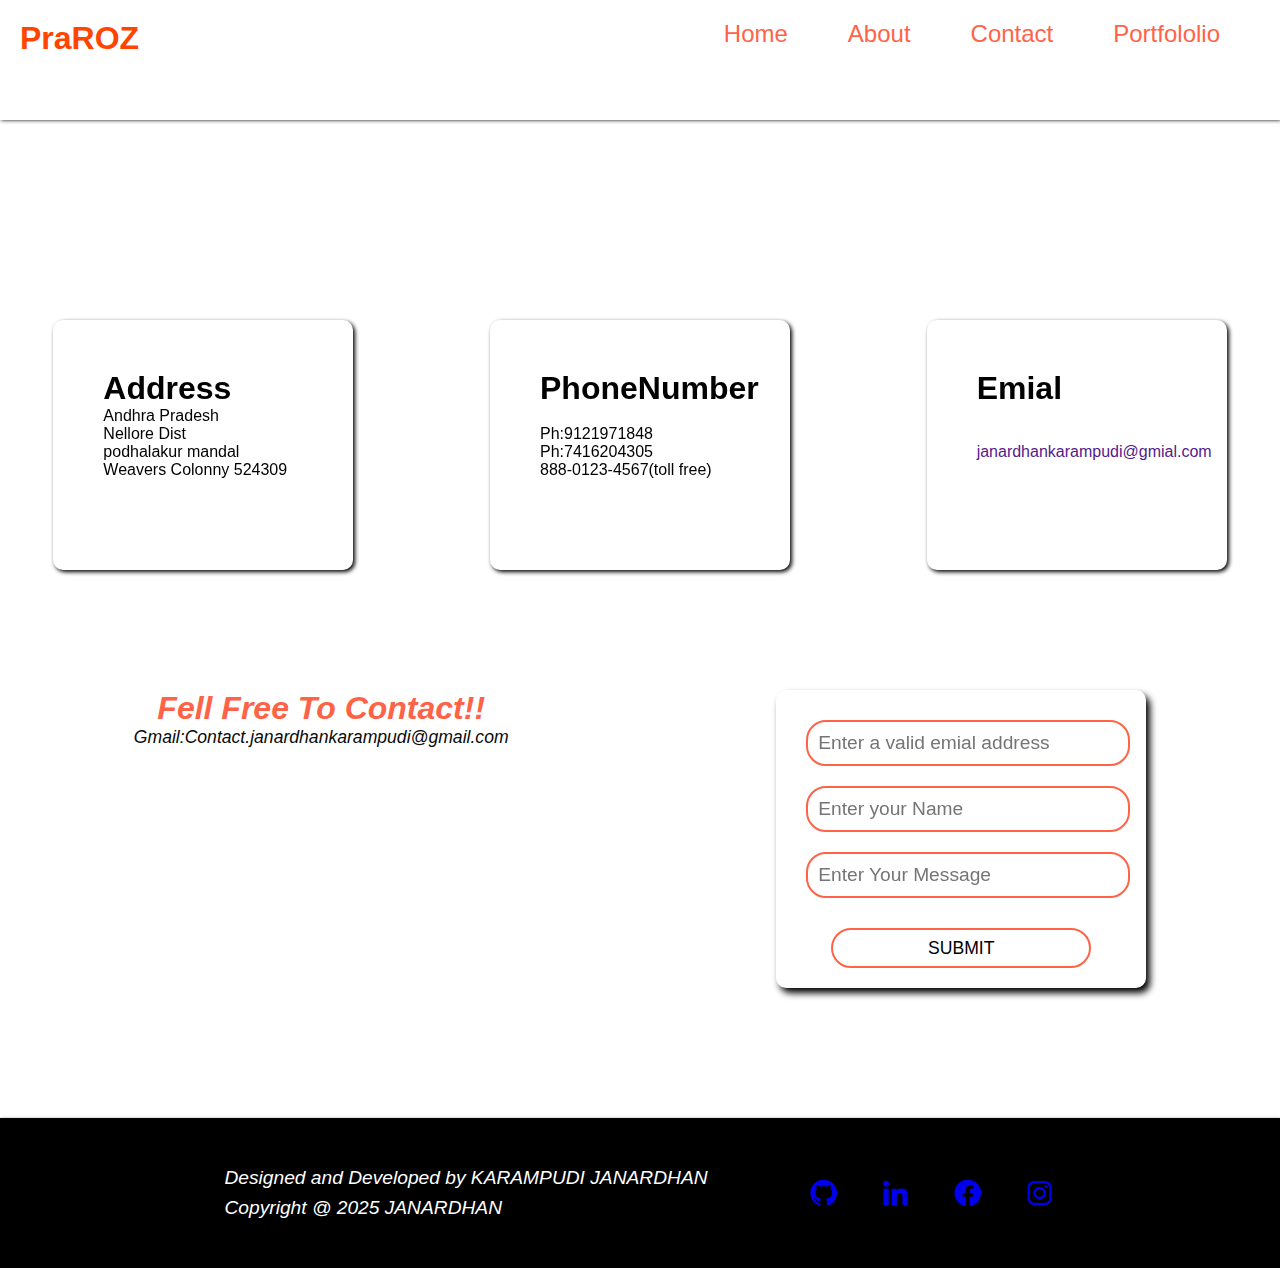
<file: index.html/index8.html>
<!DOCTYPE html>
<html lang="en">
<head>
    <meta charset="UTF-8">
    <meta name="viewport" content="width=device-width, initial-scale=1.0">
    <title>Document</title>
    <link href='https://unpkg.com/boxicons@2.1.4/css/boxicons.min.css' rel='stylesheet'>
    <link href='https://unpkg.com/boxicons@2.1.4/css/boxicons.min.css' rel='stylesheet'>
    <style>
        *{
            margin: 0;
            padding: 0;
            font-family: 'Segoe UI', Tahoma, Geneva, Verdana, sans-serif;
        }
  body{
    background-size: cover;
    align-items: center;
    justify-content: center;
    background-repeat: no-repeat;
    background-position: center;
  }
        .jana{
            display: flex;
            flex-direction: row;
            flex-wrap: wrap;
            background-color: #fff;
            justify-content: center;
            justify-content: space-around;
            align-items: center;
            margin-top: 200px;
            gap: 30px;

        }
        header{
    display: flex;
    flex-direction: row;
    flex-wrap: wrap;
    justify-content: space-between;
    width: 100%;
    height: 120px;
    box-shadow: 1px 0px 4px;
    
}
.checkbut {
    font-size: 2.5rem;
    color: black;
    display: none;
    float: right;
}
#check{
    display: none;
}
nav{
    display: flex;
    flex-direction: row;
     justify-content: space-between;
   }
   
   nav a{
     font-size: 1.5rem;
     text-decoration: none;
     cursor: pointer;
     color:tomato;
     display: flex;
     padding: 0px;
     margin-right: 60px;
     margin-top: 20px;
   
   }
a:hover,a.active{
    background: none;
    color: #0082e6;
}
.tt{
    color: orangered;
    font-size: 2rem;
    font-weight: 600;
    margin-left: 20px;
    margin-top: 20px;
    
}
nav a:hover{
    color:lime;
}
        .jana1{
            padding: 50px;
            width: 200px;
            height: 150px;
            border-radius: 10px;
            justify-content: space-around;
            background-color:#fff;
            box-shadow: 2px 2px 4px;
            transform-style: preserve-3d;
            transition: transform 0.6s;
            }
.jana1:hover {
  transform: rotateY(180deg);
}

        .jana1 a{
            text-decoration: none;
        }
        .personal{
            display: flex;
            flex-wrap: wrap;
            justify-content: center;
            margin-top: 100px;
            justify-content: space-around;
            background-image: url(https://cdn.pixabay.com/photo/2017/06/23/17/46/desert-2435404_1280.jpg);
            width: 100%;
            background-repeat: no-repeat;
            background-size: cover;
            background-position: center;
        }
        .login{
            width: 350px;
            padding: 20px 10px;
            box-shadow: 4px 5px 7px;
            border-radius: 10px;
            justify-content: space-around;
            backdrop-filter: blur(5px);
            margin-bottom: 30px;
            margin-top: 20px;
            animation: slide 1s ease-in-out;
         }
        @keyframes slide {
  from { transform: translateX(-200px); opacity: 20; }
  to { transform: translateX(0); opacity: 20; }
}
        .jana3{
            position: relative;
            display: flex;
            flex-direction: column;
            padding: 10px 20px;
        }
        .jana3 input{
            display: flex;
            width: 300px;
            height: 40px;
            border: 2px solid tomato;
            border-radius: 20px;
            font-size: 1rem;
             font-weight: 400;       
            background-color:transparent;
            padding: 1px 10px;
            font-size: 1.2rem;
        }
        .jana3 input:hover{
            background-color: aqua;
        }
        .sub{
            display: flex;
            justify-content: center;
        }
        .sub button{
            width: 260px;
            height: 40px;
            border: 2px solid tomato;
            border-radius: 20px;
            margin-top: 20px;
            background-color: #fff;
            font-size: 1.1rem;
            font-weight: 500;
        }
        .sub a{
            text-decoration: none;
        }
      .contant h1{
        display: flex;
        flex-direction: row;
        flex-wrap: wrap;
        justify-content: center;
        color:tomato;
        font-style: oblique;
        margin-top: 20px;
      }
      .contant p{
        font-size: 1.1rem;
        color:rgb(9, 10, 10);
        display: flex;
        flex-wrap: wrap;
        font-weight: 200px;
        font-style:oblique;
      }
      .footer{
    display: flex;
    flex-direction: row;
    flex-wrap: wrap;
    justify-content: center;
    align-items: center;
    background-color: black;
    width: 100%;
    margin-top: 100px;
    height: 150px;
    box-shadow: 1px 2px 4px;
}
.footer p{
    color: #fff;
    font-size: 1.2rem;
    font-style: oblique;
    line-height: 30px;

}
.icons-footer{
    display: flex;
    flex-direction: row;
    flex-wrap: wrap;
    justify-content: center;
    justify-content: space-around;
    gap: 40px;
    margin-left: 100px;
}
.icons-footer a{
    font-size: 2rem;
    display: flex;
    justify-content: space-around;
    text-decoration: none;
}


      @media only screen and (max-width: 890px) {
        .checkbut {
        font-size: 2.9rem;
        color: black;
        display: block;
        position: relative;
       margin-left: 150px;
    }
    .sri h1{
        margin-top: 250px;
    }
      .search{
        display: none;
      }
      #check{
        display: none;
      }
      nav{
       display: flex;
       flex-direction: row;
       flex-wrap: wrap;
        position: relative;
          left: -130%;
          transition: all .5s;
          top: 40px;
      }
      nav a{
      font-size: 1.2rem;
      padding: 10px;
      display: flex;
      flex-direction: row;
      flex-wrap: wrap;
      margin-top: 70px;
      margin-right: 0px;
    
      
        
      }
      #check:checked~nav{
       left: 0px;
      }
      .contant p{
    font-size:1rem;
    padding: 20px;
}
.icons-footer{
    margin-left: 0px;
}
.footer p{
    font-size: 1.1rem;
    padding: 0px 20px;
}
}

    </style>
</head>
<body>

    <header>
        <h1 class="tt">PraROZ</h1>
        <input type="checkbox" id="check"></input>
        <label for="check" class="checkbut">
        <i class='bx bx-menu'></i>
        </label>
        <nav>
            <a href="index.html">Home</a>
            <a href="index5.html">About</a>
            <a href="index8.html">Contact</a>
            <a href="index10.html">Portfololio</a>
        </nav>
        </header>
    <div class="jana">
        <div class="jana1">         
            <h1>Address</h1>
            <p>Andhra Pradesh</p>
            <p>Nellore Dist</p>
            <p>podhalakur mandal</p>
            <p>Weavers Colonny 524309</p>
        </div>
        <div class="jana1">
            <h1>PhoneNumber</h1>
            <br>
            <p>Ph:9121971848</p>
            <p>Ph:7416204305</p>
            <p>888-0123-4567(toll free)</p>
        </div>
        <div class="jana1">
            <h1>Emial</h1>
            <br><br>
            <a href="">janardhankarampudi@gmial.com</a>
        </div>
    </div>
    
    <div class="personal">
        <div class="contant">
            <h1>Fell Free To Contact!!</h1>
           <p> Gmail:Contact.janardhankarampudi@gmail.com</p>
        </div>
    <div class="login">
     <form>
        <div class="jana3">
            <input id="email" type="email" placeholder="Enter a valid emial address" required>
        </div>
        <div class="jana3">
            <input type="text" id="name" placeholder="Enter your Name" required>
        </div>
        <div class="jana3">
            <input type="text" id="message"  placeholder="Enter Your Message" required>
        </div>
        <div class="sub">
        <button onclick="sub()" type="button">SUBMIT</button>
        </div>
     </form>
    </div>
    </div>
    <footer class="footer">
        <p> Designed and Developed by KARAMPUDI JANARDHAN<br> Copyright @ 2025 JANARDHAN</p>
        <div class="icons-footer">
        <a href="https://github.com/"> <i class='bx bxl-github'></i></a>
         <a href="https://www.linkedin.com/in/karampudijanardhan/?lipi=urn%3Ali%3Apage%3Ad_flagship3_profile_view_base%3Bq62CykuvS3eGjBbsawhafw%3D%3D"><i class='bx bxl-linkedin' ></i></a>
         <a href="https://www.facebook.com/janardhan.karampodi?mibextid=ZbWKwL"><i class='bx bxl-facebook-circle'></i></a>
         <a href="https://www.instagram.com/invites/contact/?igsh=mcwstenxb99o&utm_content=mne9s7f"><i class='bx bxl-instagram'></i></a>
        </div>
    </footer>
    <script src="index16.js"></script>
</body>
</html>
</file>
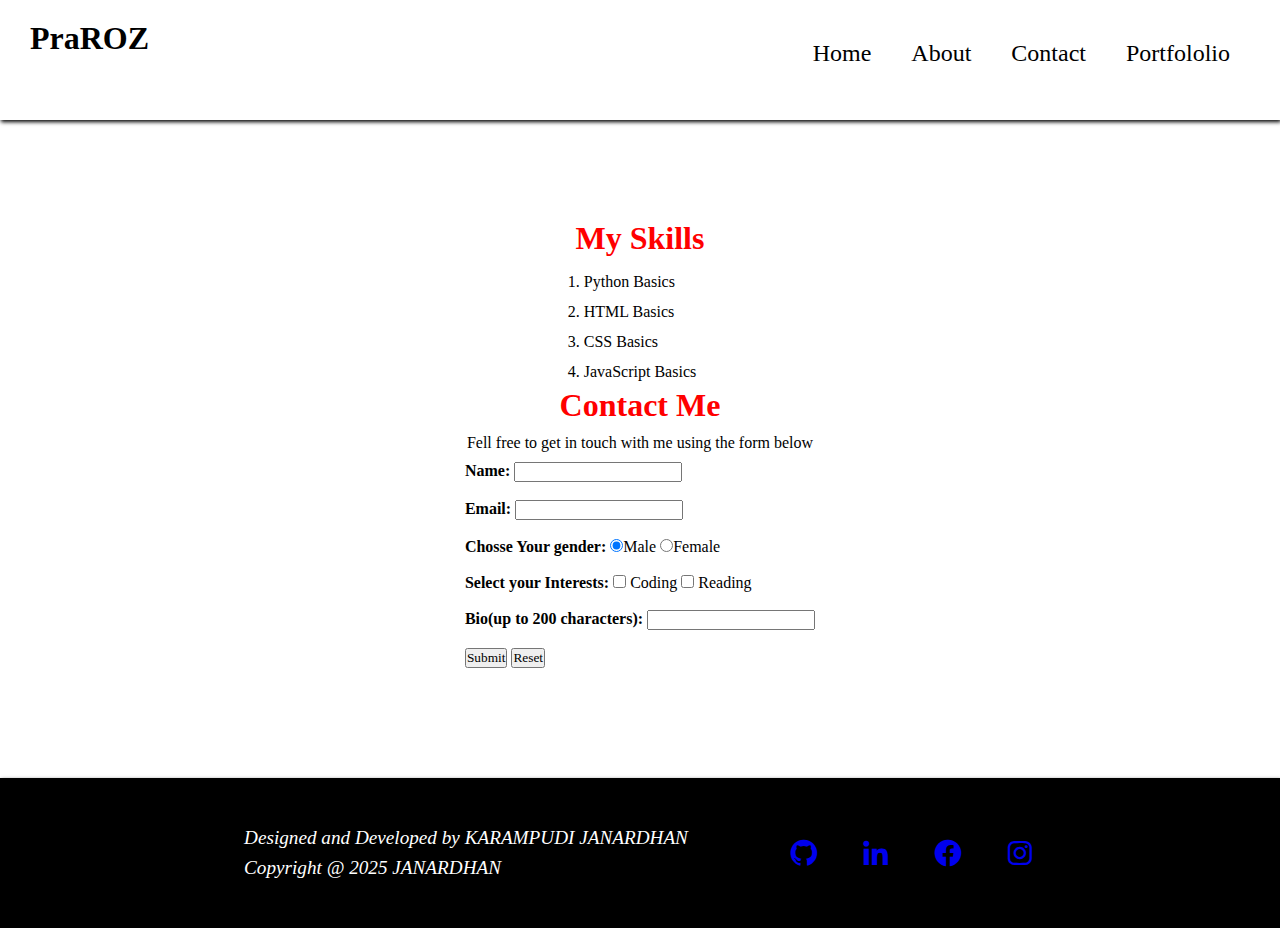
<file: index.html/index9.html>
<!DOCTYPE html>
<html lang="en">
<head>
    <meta charset="UTF-8">
    <meta name="viewport" content="width=device-width, initial-scale=1.0">
    <title>KARAMPUDI JANARDHAN</title>
    <link href='https://unpkg.com/boxicons@2.1.4/css/boxicons.min.css' rel='stylesheet'>
    <style type="text/css">
        
        *{
    margin: 0;
    padding: 0;
    box-sizing: border-box;
    font-family: Cambria, Cochin, Georgia, Times, 'Times New Roman', serif;
}
body{
    background-size: cover;
    align-items: center;
    justify-content: center;
    background-repeat: no-repeat;
    background-position: center;
}
header{
    display: flex;
    flex-direction: row;
    flex-wrap: wrap;
    justify-content: space-between;
    width: 100%;
    height: 120px;
    box-shadow: 1px 2px 4px;
    padding: 20px 30px;
    
}
.checkbut {
    font-size: 2.5rem;
    color: black;
    display: none;
    float: right;
}
#check{
    display: none;
}
nav{
    display: flex;
    flex-direction: row;
     justify-content: space-between;
   }
   
   nav a{
     font-size: 1.5rem;
     text-decoration: none;
     cursor: pointer;
     color:black;
     display: flex;
     padding: 20px;
   
   }
a:hover,a.active{
    background: none;
    color: tomato;
}
.jana{
    align-items: center;
    justify-content: center;
    display: flex;
    flex-direction:column ;
    margin-top: 90px;
    padding: 10px 20px;
}
.jana h1{
color: red;
}
.jana ol{
padding-top: 10px;
color:black;
line-height: 30px;
}
.jana p{
color:black;
padding: 10px 20px;
display: flex;
flex-wrap: wrap;
justify-content: center;
}
.jana form{
color:black;
 }
 
 .footer{
    display: flex;
    flex-direction: row;
    flex-wrap: wrap;
    justify-content: center;
    align-items: center;
    background-color: black;
    width: 100%;
    margin-top: 100px;
    height: 150px;
    box-shadow: 1px 2px 4px;
}
.footer p{
    color: #fff;
    font-size: 1.2rem;
    font-style: oblique;
    line-height: 30px;

}
.icons-footer{
    display: flex;
    flex-direction: row;
    flex-wrap: wrap;
    justify-content: center;
    justify-content: space-around;
    gap: 40px;
    margin-left: 100px;
}
.icons-footer a{
    font-size: 2rem;
    display: flex;
    justify-content: space-around;
    text-decoration: none;
}

@media only screen and (max-width: 890px) {
    .checkbut {
        font-size: 2.9rem;
        color: black;
        display: block;
        position: relative;
        margin-left: 100px;
    }
      .search{
        display: none;
      }
      #check{
        display: none;
      }
      nav{
       display: flex;
       flex-direction: row;
       flex-wrap: wrap;
        position: relative;
          left: -130%;
          transition: all .5s;
          top: 40px;
      }
      nav a{
      font-size: 1.2rem;
      padding: 10px;
      display: flex;
      flex-direction: row;
      flex-wrap: wrap;
      margin-top: 50px;
    
      
        
      }
      .jana{
        margin-top: 250px;
      }
      #check:checked~nav{
       left: 0px;
      }
      .icons-footer{
        margin-left: 0px;
      }
      .footer p{
        font-size: 1.1rem;
        padding: 0px 20px;
      }
}
    </style>    
</head>
<body>
    <header>
        <h1 class="tt">PraROZ</h1>
        <input type="checkbox" id="check"></input>
        <label for="check" class="checkbut">
        <i class='bx bx-menu'></i>
        </label>
        <nav>
            <a href="index.html">Home</a>
            <a href="index5.html">About</a>
            <a href="index8.html">Contact</a>
            <a href="index10.html">Portfololio</a>
        </nav>
        </header>
    <div class="jana">
         <h1>My Skills</h1>
         <ol>
           <li>Python Basics</li>
            <li>HTML Basics</li>
            <li>CSS Basics</li>
            <li>JavaScript Basics</li>
         </ol>
         <h1>Contact Me</h1>
         <p>Fell free to get in touch with me using the form below</p>
         <form>
        <b>Name:</b>
         <input type="text" id="name" required>
         <br>
         <br>
         <b>Email:</b>
         <input type="email" id="email" required>
         <br>
         <br>
         <b>Chosse Your gender:</b>
         <input type="radio" name="gender" value="Male" checked>Male
         <input type="radio" name="gender" value="Female" >Female
         <br>
         <br>
         <b>Select your Interests:</b>
         <input type="checkbox" id="coding">
         <label>Coding</label>
         <input type="checkbox" id="reading">
         <label>Reading</label>
         <br>
         <br>
         <b>Bio(up to 200 characters):</b>
         <input type="text" id="Bio" required>
         <br>
         <br>
         <button type="Submit" onclick="myfun()">Submit</button>
         <button type="Reset">Reset</button>
        </form>
        </div>
        <footer class="footer">
            <p> Designed and Developed by KARAMPUDI JANARDHAN<br> Copyright @ 2025 JANARDHAN</p>
            <div class="icons-footer">
            <a href="https://github.com/"> <i class='bx bxl-github'></i></a>
             <a href="https://www.linkedin.com/in/karampudijanardhan/?lipi=urn%3Ali%3Apage%3Ad_flagship3_profile_view_base%3Bq62CykuvS3eGjBbsawhafw%3D%3D"><i class='bx bxl-linkedin' ></i></a>
             <a href="https://www.facebook.com/janardhan.karampodi?mibextid=ZbWKwL"><i class='bx bxl-facebook-circle'></i></a>
             <a href="https://www.instagram.com/invites/contact/?igsh=mcwstenxb99o&utm_content=mne9s7f"><i class='bx bxl-instagram'></i></a>
            </div>
            </footer>
        <script src="index15.js"></script>
</body>
</html>
</file>
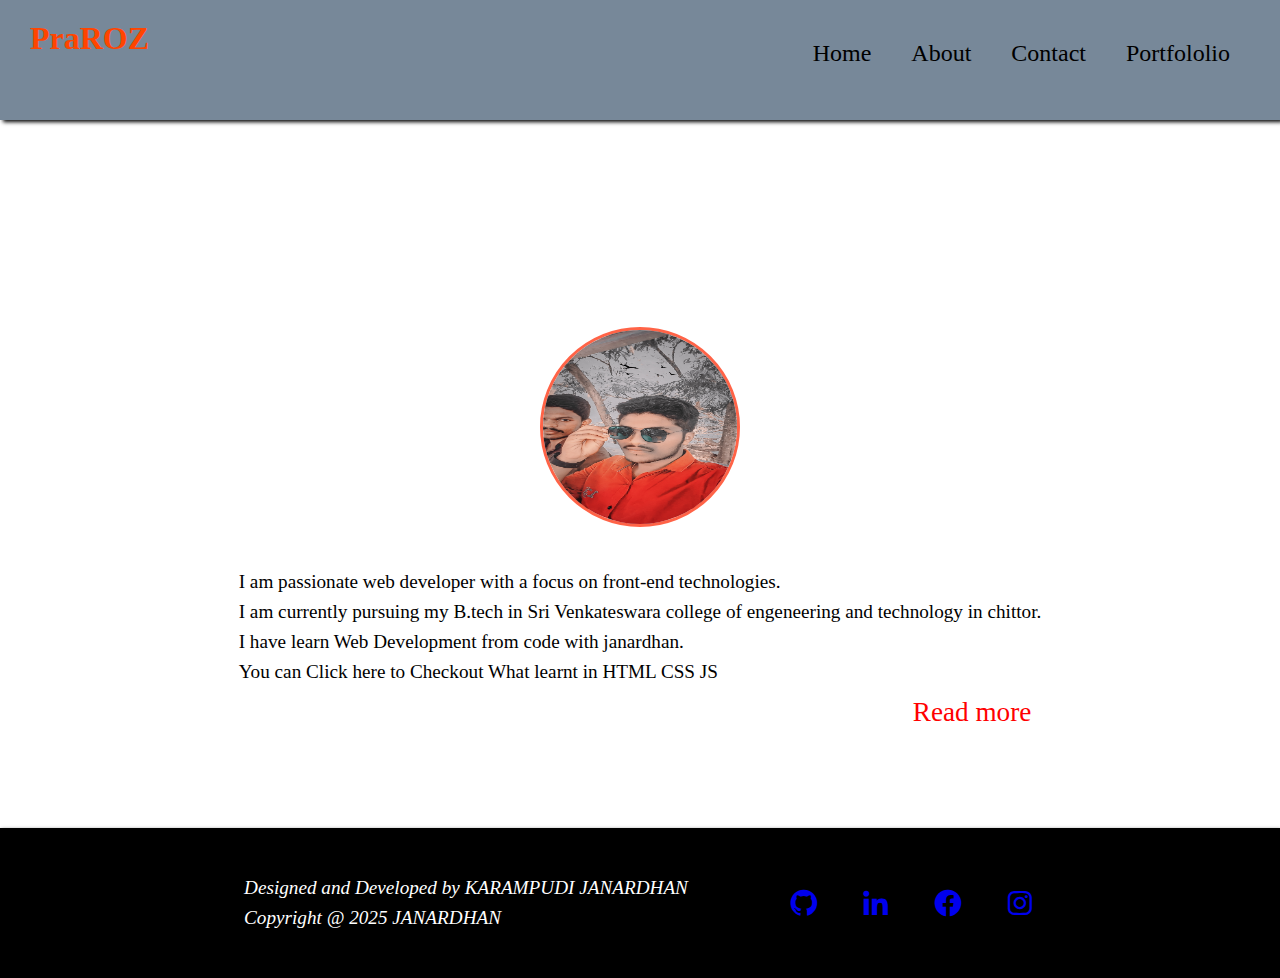
<file: index/index10.html>
<!DOCTYPE html>
<html lang="en">
<head>
    <meta charset="UTF-8">
    <meta name="viewport" content="width=device-width, initial-scale=1.0">
    <title>Document</title>
    <link href='https://unpkg.com/boxicons@2.1.4/css/boxicons.min.css' rel='stylesheet'>
    <style>
        *{
    margin: 0;
    padding: 0;
    box-sizing: border-box;
    font-family: Cambria, Cochin, Georgia, Times, 'Times New Roman', serif;
}
body{
    background-color: white;
    align-items: center;
    justify-content: center;
}
header{
    display: flex;
    flex-direction: row;
    flex-wrap: wrap;
    justify-content: space-between;
    width: 100%;
    height: 120px;
    background-color: lightslategray;
    box-shadow: 3px 2px 4px;
    padding: 20px 30px;
    
}
.checkbut {
    font-size: 2.5rem;
    color: black;
    display: none;
    float: right;
}
#check{
    display: none;
}
nav{
    display: flex;
    flex-direction: row;
     justify-content: space-between;
   }
   
   nav a{
     font-size: 1.5rem;
     text-decoration: none;
     cursor: pointer;
     color:black;
     display: flex;
     padding: 20px;
   
   }
a:hover,a.active{
    background: none;
    color: #0082e6;
}
.tt{
    color: orangered;
    font-size: 2rem;
    font-weight: 600;
    
}
nav a:hover{
    color:lime;
}
.KARAMPUDI{
    display: flex;
    flex-direction: row;
    flex-wrap: wrap;
    justify-content: center;
    justify-items: center;
}
.sri h1{
color: tomato;
text-align: center;
margin-top: 150px;
}
.page{
display: flex;
flex-direction: row;
justify-content: center;
margin-top: 20px;
}
.page img{
    width: 200px;
    height: 200px;
    border: 3px solid tomato;
    border-radius: 50%;
align-items: center;
}
.contant {
line-height: 30px;
display: flex;
flex-direction: row;
flex-wrap: wrap;
padding-top: 10px 20px;
color:black;
justify-content: center;
align-items: center;
margin-top: 30px;
}
.contant p{
    font-size: 1.2rem;
    padding: 10px 20px;
}
.sri a{
    text-align: center;
    text-decoration: none;
    font-size: 1.7rem;
    font-weight: 500;
    color:red;
    float: right;
    margin-right: 30px;
}
.sri a:hover{
    color: fuchsia;
}
.footer{
    display: flex;
    flex-direction: row;
    flex-wrap: wrap;
    justify-content: center;
    align-items: center;
    background-color: black;
    width: 100%;
    margin-top: 100px;
    height: 150px;
    box-shadow: 1px 2px 4px;
}
.footer p{
    color: #fff;
    font-size: 1.2rem;
    font-style: oblique;
    line-height: 30px;

}
.icons-footer{
    display: flex;
    flex-direction: row;
    flex-wrap: wrap;
    justify-content: center;
    justify-content: space-around;
    gap: 40px;
    margin-left: 100px;
}
.icons-footer a{
    font-size: 2rem;
    display: flex;
    justify-content: space-around;
    text-decoration: none;
}
@keyframes fadeIn {
  from { opacity: 0; transform: translateY(20px); }
  to { opacity: 1; transform: translateY(0); }
}

span {
  font-size: 1.6rem;
  font-weight: bold;
  color: #ff4b2b;
  opacity: 0;
  display: inline-block;
}

span:nth-child(1) { animation: fadeIn 1s forwards 0.1s; }
span:nth-child(2) { animation: fadeIn 1s forwards 0.2s; }
span:nth-child(3) { animation: fadeIn 1s forwards 0.3s; }
span:nth-child(4) { animation: fadeIn 1s forwards 0.4s; }
span:nth-child(5) { animation: fadeIn 1s forwards 0.5s; }
span:nth-child(6) { animation: fadeIn 1s forwards 0.6s; }
span:nth-child(7) { animation: fadeIn 1s forwards 0.7s; }
span:nth-child(8) { animation: fadeIn 1s forwards 0.8s; }
span:nth-child(9) { animation: fadeIn 1s forwards 0.9s; }
span:nth-child(10) { animation: fadeIn 1s forwards 0.1s; }
span:nth-child(11) { animation: fadeIn 1s forwards 0.2s; }
span:nth-child(12) { animation: fadeIn 1s forwards 0.3s; }
span:nth-child(13) { animation: fadeIn 1s forwards 0.4s; }
span:nth-child(14) { animation: fadeIn 1s forwards 0.5s; }
span:nth-child(15) { animation: fadeIn 1s forwards 0.6s; }
span:nth-child(16) { animation: fadeIn 1s forwards 0.7s; }
span:nth-child(17) { animation: fadeIn 1s forwards 0.8s; }
span:nth-child(18) { animation: fadeIn 1s forwards 0.9s; }

@media only screen and (max-width: 890px) {
    .checkbut {
        font-size: 2.9rem;
        color: black;
        display: block;
        position: relative;
        margin-left: 100px;
    }
    .sri h1{
        margin-top: 250px;
    }
      .search{
        display: none;
      }
      #check{
        display: none;
      }
      nav{
       display: flex;
       flex-direction: row;
       flex-wrap: wrap;
        position: relative;
          left: -130%;
          transition: all .5s;
          top: 40px;
      }
      nav a{
      font-size: 1.2rem;
      padding: 10px;
      display: flex;
      flex-direction: row;
      flex-wrap: wrap;
      margin-top: 50px;
    
      
        
      }
      #check:checked~nav{
       left: 0px;
      }
      .contant p{
    font-size:1rem;
    padding: 20px;
}
.icons-footer{
    margin-left: 0px;
}
}

    </style>
</head>
<body>
    <body>
        <header>
            <h1 class="tt">PraROZ</h1>
            <input type="checkbox" id="check"></input>
            <label for="check" class="checkbut">
            <i class='bx bx-menu'></i>
            </label>
            <nav>
                <a href="index.html">Home</a>
                <a href="index5.html">About</a>
                <a href="index8.html">Contact</a>
                <a href="index10.html">Portfololio</a>
            </nav>
            </header>
        <div class="KARAMPUDI">
        <div class="sri">
            <h1>
                    <span>K</span><span>A</span><span>R</span><span>A</span><span>M</span><span>P</span><span>U</span><span>D</span><span>I</span>
                <span>J</span><span>A</span><span>N</span><span>A</span><span>R</span><span>D</span><span>H</span><span>A</span><span>N</span>
              </h1>
              
        <div class="page">
        <img src="janardhan5.jpg" alt="image" >
        </div>
        <div class="contant">
        <p>I am passionate web developer with a focus on front-end technologies.<br>I am currently pursuing 
            my B.tech in Sri Venkateswara college of engeneering and technology in chittor.<br> I have
             learn Web Development from code with janardhan.<br>You can 
             Click here to Checkout What learnt in HTML CSS JS</p>
        </div>
             <a href="index9.html">Read more</a>
             </div> 
        </div>
        <footer class="footer">
            <p> Designed and Developed by KARAMPUDI JANARDHAN<br> Copyright @ 2025 JANARDHAN</p>
            <div class="icons-footer">
            <a href="https://github.com/"> <i class='bx bxl-github'></i></a>
             <a href="https://www.linkedin.com/in/karampudijanardhan/?lipi=urn%3Ali%3Apage%3Ad_flagship3_profile_view_base%3Bq62CykuvS3eGjBbsawhafw%3D%3D"><i class='bx bxl-linkedin' ></i></a>
             <a href="https://www.facebook.com/janardhan.karampodi?mibextid=ZbWKwL"><i class='bx bxl-facebook-circle'></i></a>
             <a href="https://www.instagram.com/invites/contact/?igsh=mcwstenxb99o&utm_content=mne9s7f"><i class='bx bxl-instagram'></i></a>
            </div>
</body>
</html>
</file>
<file: index.html/style.css>
*{
    margin: 0;
    padding: 0;
    box-sizing: border-box;
    font-family: Cambria, Cochin, Georgia, Times, 'Times New Roman', serif;
}
body{
    background-image: url(janardhana.jpg);
    background-size: cover;
    align-items: center;
    justify-content: center;
    background-repeat: no-repeat;
    background-position: center;

}
header{
    display: flex;
    flex-direction: row;
    flex-wrap: wrap;
    justify-content: space-between;
    width: 100%;
    height: 120px;
    padding: 20px 30px;
    box-shadow: 1px 2px 4px;
    
}
.checkbut {
    font-size: 2.5rem;
    color:tomato;
    display: none;
    float: right;
}
#check{
    display: none;
}
nav{
    display: flex;
    flex-direction: row;
     justify-content: space-between;
   }
   
   nav a{
     font-size: 1.5rem;
     text-decoration: none;
     cursor: pointer;
     color:tomato;
     display: flex;
     padding: 20px;
   
   }
a:hover,a.active{
    background: none;
    color: #0082e6;
}
.tt{
    color: orangered;
    font-size: 2rem;
    font-weight: 600;
    
}
nav a:hover{
    color:lime;
}
.jana{
    width: 180px;
    height: 35px;
    position: relative;
    border: 2px solid orangered;
    background: transparent;
    font-size: 1rem;
    font-weight: 500;
    text-decoration: none;
    margin-left: 20px;
    padding: 10px;
    color: black;
}
.jana:hover{
background-color: aquamarine;
}
.bt{
    width: 100px;
    height: 36px;
    border: 2px solid orangered;
    background-color:white;
    color:black;
    margin-right: 30px;
    font-size: 1rem;
    font-weight: 700;
}
.bt:hover{
    background-color: tomato;
}
.bt:focus{
    outline: none;
}
.jana:focus{
    outline: none;
}
.janardhan{
    color:white;
    font-size: 1.1rem;
    font-weight: 400;  
    display: flex;
    flex-direction: column;
    justify-content: center;
    align-items: center;
    margin-top: 280px;
}
.janardhan p{
    font-size: 1.2rem;
    display: flex;
    justify-content: center;
    padding: 20px 20px;
    gap: 30px;
    justify-items: center;
    
}
.janardhan a{
    text-decoration: none;
}
.aa{
    color:white;
    font-size: 2.5rem;
    font-weight: 600;
}
.bb{
    color:orangered;
    font-size: 2.5rem;
    font-weight: 500;
    line-height: 60px;     
}
.cc{
    color: #fff;
    font-size: 2rem;
    font-weight: 500;
}
.janardhan button{
    width: 150px;
    height: 40px;
    border: 2px solid yellow;
    border-radius: 11px;
    background-color: orangered;
    font-family: 'Segoe UI', Tahoma, Geneva, Verdana, sans-serif;
    font-size: 1rem;
    font-weight: 600;
}
.janardhan button:hover{
    background-color: white;
}
.login{
    display: flex;
    justify-content: center;
    align-items: center;
    margin-top: 250px;
    background-image: url();
    background-size: cover;
    background-position:center;
    background-repeat: no-repeat;
    width: 100%;
    padding: 20px 10px;
}
.sri7{
    display: flex;
    justify-content: center;
    flex-direction: column;
    width: 380px;
    height: 430px;
    border: 2px solid tomato;
    border-radius: 20px;
    backdrop-filter: blur(5px);
    box-shadow: 2px 3px 4px;
}
.sri7 h2{
    color:#fff;
    position: relative;
    text-align: center;
    font-size: 1.6rem;
    font-weight: 600;
}
.jana1{
    color: aqua;
    padding: 20px;
}
.jana1 input{
    position:relative;
    width: 100%;
    height: 40px;
    padding:20px;
    border: 2px solid #fff;
    border-radius: 20px;
    font-size: 1.3rem;
    color: cyan;
    background: transparent;
    font-weight: 500;
}
.remember{
    display: flex;
    justify-content: space-between;
    font-size: 1.1rem;
    font-weight: 400;
    margin-left: 30px;
    color: #fff;
}
.remember:hover{
    color: aqua;
}
.remember a{
    color: hotpink;
    text-decoration: none;
    font-size: 1.2rem;
    font-weight: 400;
    margin-right: 20px;
}
.remember a:hover{
    color: lime;
}
.dd{
    width: 200px;
    height:40px ;
    border: 2px solid #fff;
    border-radius: 10px;
    align-items: center;
    cursor: pointer;
    background-color: tomato;
    font-size: 1.3rem;
    margin-left: 70px;
    margin-top: 30px;
}
.dd:hover{
    background-color: #fff;
}
.register{
text-align: center;
margin-top: 10px;
}
.register a{
    color: lightgreen;margin-top: 3px;
}
.register a:hover{
    color: blue;
}
.register p{
    color: azure;
}
.sticker {
    font-size: 1.9rem;
    margin-top: 30px;
    margin-left: 70px;
    letter-spacing: 5px;
    color:#fff;
}
.sticker a:hover{
    color: tomato;
}
.sticker a{
    color:#fff;
}
.footer{
    display: flex;
    flex-direction: row;
    flex-wrap: wrap;
    justify-content: center;
    align-items: center;
    background-color: black;
    width: 100%;
    margin-top: 40px;
    height: 150px;
    box-shadow: 1px 2px 4px;
}
.footer p{
    color: #fff;
    font-size: 1.2rem;
    font-style: oblique;
    line-height: 30px;

}
.icons-footer{
    display: flex;
    flex-direction: row;
    flex-wrap: wrap;
    justify-content: center;
    justify-content: space-around;
    gap: 40px;
    margin-left: 100px;
}
.icons-footer a{
    font-size: 2rem;
    display: flex;
    justify-content: space-around;
    text-decoration: none;
}

@media only screen and (max-width: 890px) {
    .checkbut {
        font-size: 2.9rem;
        color: tomato;
        display: block;
        position: relative;
        margin-left: 100px;
    }
      .search{
        display: none;
      }
      #check{
        display: none;
      }
      nav{
       display: flex;
       flex-direction: row;
       flex-wrap: wrap;
        position: relative;
          left: -130%;
          transition: all .5s;
          top: 40px;
      }
      nav a{
      font-size: 1.5rem;
      padding: 10px;
      display: flex;
      flex-direction: row;
      flex-wrap: wrap;
      margin-top: 50px;
      color: blue;
    
      
        
      }
      #check:checked~nav{
       left: 0px;
      }
      .janardhan p{
        font-size: 1.1rem;
      }
      .janardhan{
        margin-top: 270px;
    }
    .login{
        margin-top: 290px;
    }
    .icons-footer{
        margin-left: 0px;
    }
    .footer p{
        font-size: 1.1rem;
        padding: 0px 20px;
    }
}
</file>
